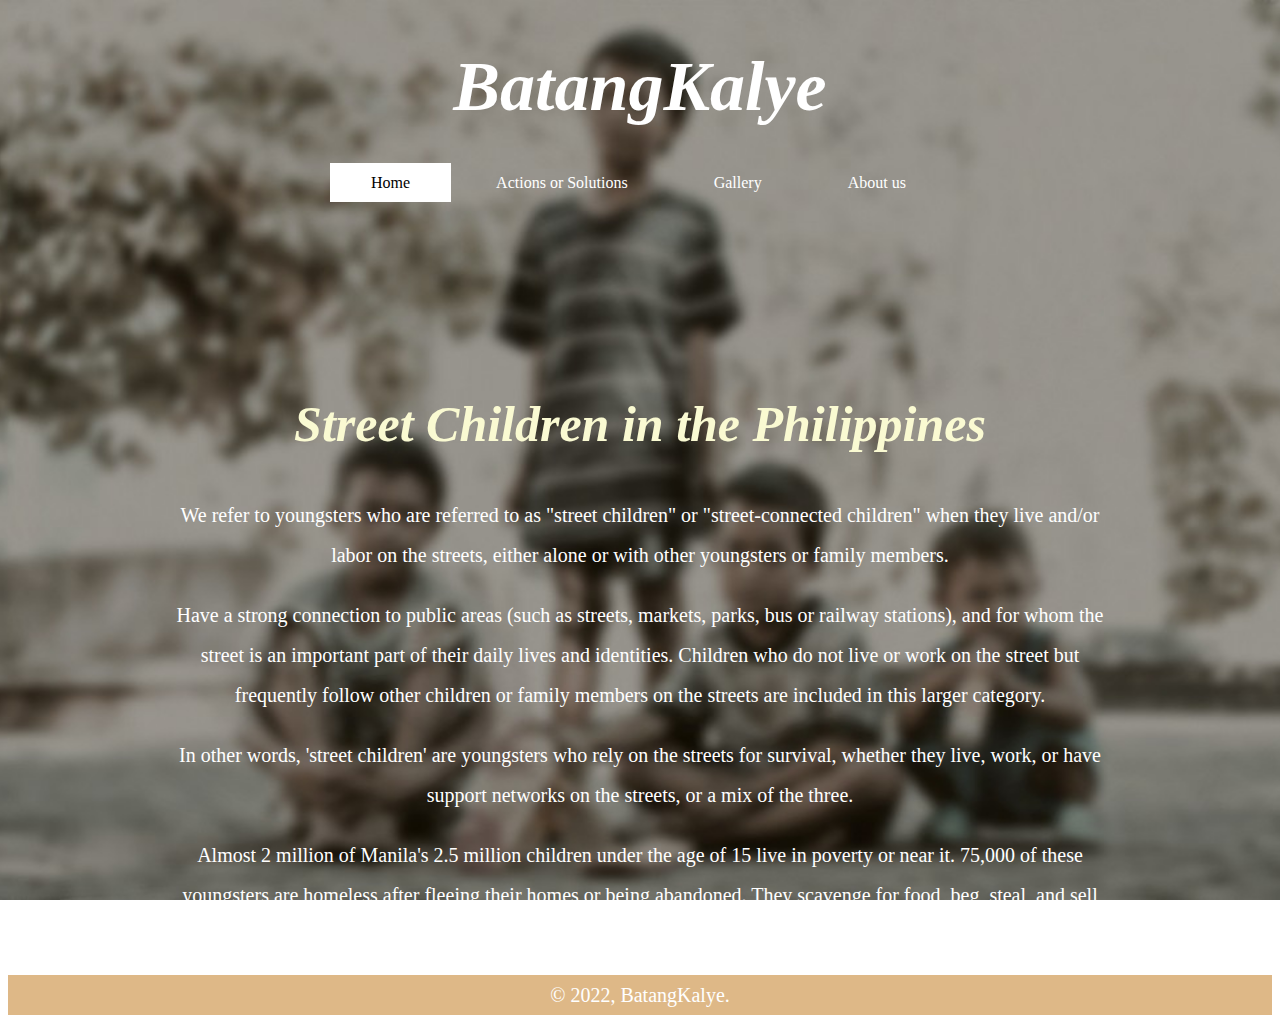
<file: CLE1MT/index.html>
<!DOCTYPE html>
<html>
	<head> 
		<meta name="viewport" content="width=device-width, initial-scale=1">
		<link rel="icon" href="slippers.png">
		<link href="CLE1.css" rel="stylesheet" type="text/css">
		<title> Home </title>
	</head>
	<body>
		<h1> BatangKalye </h1>
			<header>
				<div class="main">
					<ul>
						<li class="active"><a href="index.html">Home</a></li>
						<li><a href="Solutions.html">Actions or Solutions</a></li>
						<li><a href="Gallery.html">Gallery</a></li>
						<li><a href="AboutUs.html">About us</a></li>
					</ul>
				</div>
			</header>
			<h2> Street Children in the Philippines </h2>
		<p>We refer to youngsters who are referred to as "street children" or "street-connected children" when they live and/or labor on the streets, either alone or with other youngsters or family members.</p>
		<p>Have a strong connection to public areas (such as streets, markets, parks, bus or railway stations), and for whom the street is an important part of their daily lives and identities. Children who do not live or work on the street but frequently follow other children or family members on the streets are included in this larger category.</p>
		<p>In other words, 'street children' are youngsters who rely on the streets for survival, whether they live, work, or have support networks on the streets, or a mix of the three.</p>
		<p>Almost 2 million of Manila's 2.5 million children under the age of 15 live in poverty or near it. 75,000 of these youngsters are homeless after fleeing their homes or being abandoned. They scavenge for food, beg, steal, and sell newspapers, cigarettes, and leis.</p>
		<style>
			body{
				background: url(background1.jpg) no-repeat center center fixed; 
  				-webkit-background-size: cover;
  				-moz-background-size: cover;
  				-o-background-size: cover;
  				background-size: cover;
			}
			.footer {
 			  position: unset;
 			  left: 0;
 			  bottom: 0;
  			 width: 100%;
  			 background-color: burlywood;
  			 color: black;
  			 text-align: center;
			}
			</style>
			<body>
			<div class="footer">
			  <p>© 2022, BatangKalye.</p>
			</div>
			</body>
	</body>
</html>
</file>
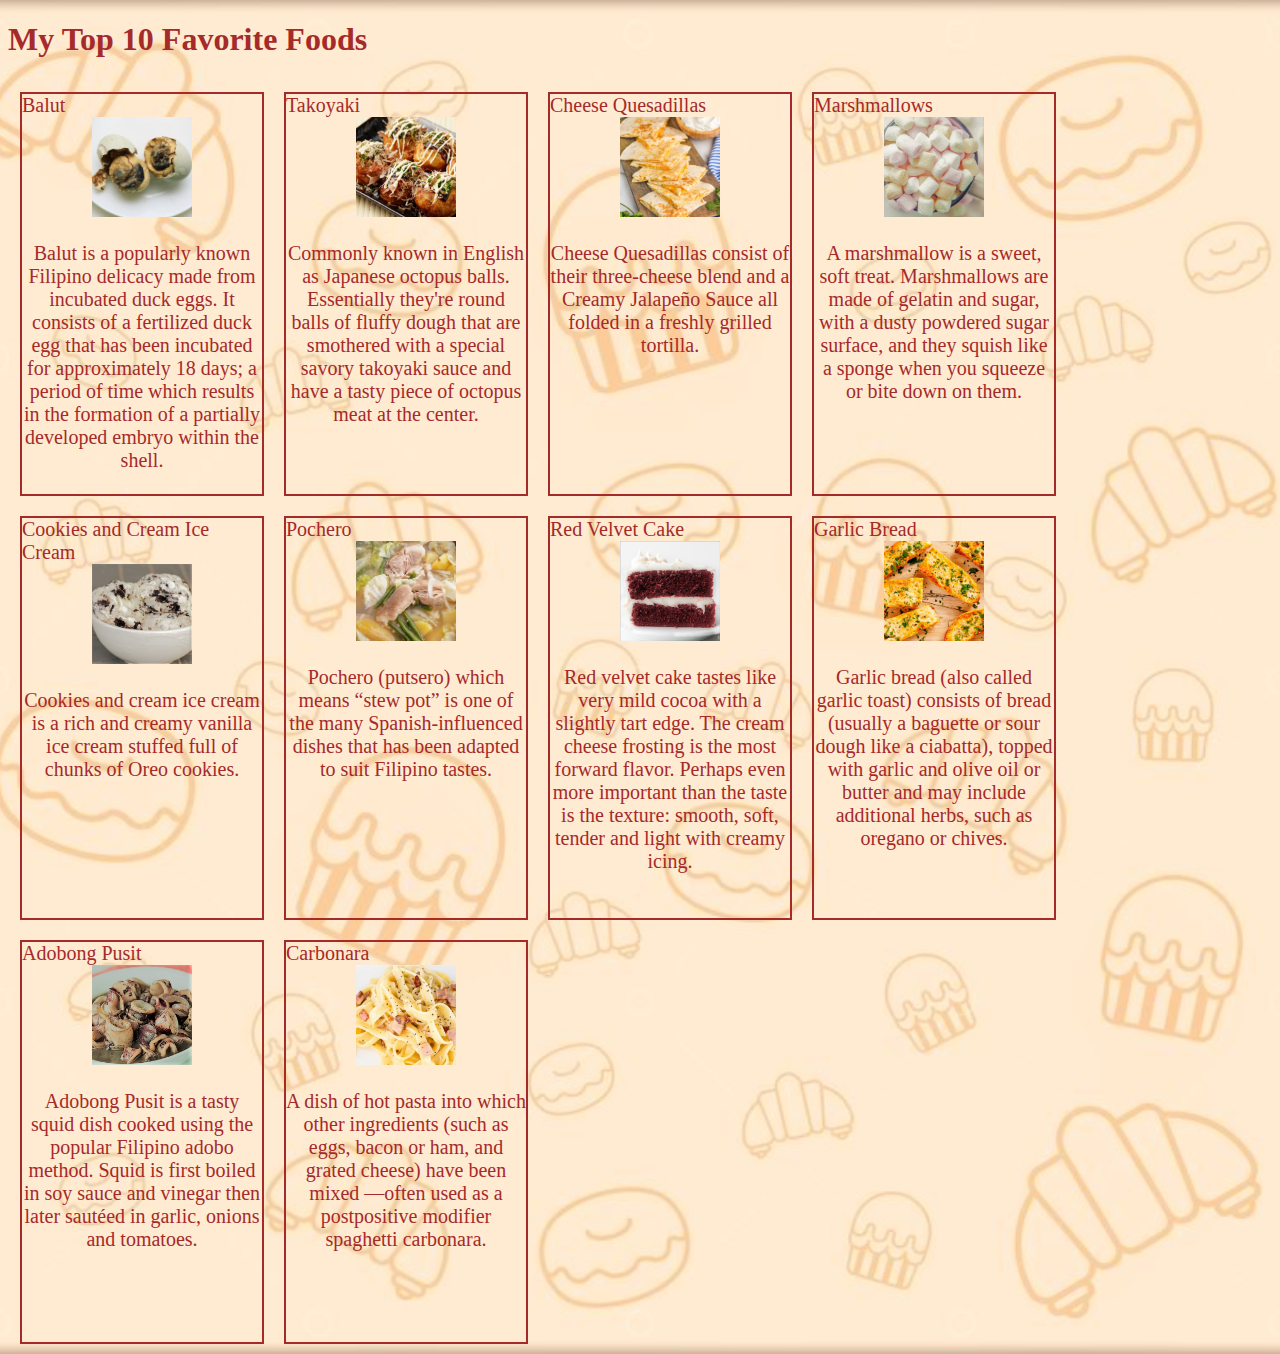
<file: LT3/index.html>
<!DOCTYPE html>
<html>
	<head> 
		<title> My Top 10 Favorite Foods </title>
		<h1> My Top 10 Favorite Foods </h1>
	</head>
	<body>
		<div id="wrapper">
			<div>Balut<center><img src="balut.jpg">
    		<p>Balut is a popularly known Filipino delicacy made from incubated duck eggs. It consists of a fertilized duck egg that has been incubated for approximately 18 days; a period of time which results in the formation of a partially developed embryo within the shell.</p></center></div>
			<div>Takoyaki<center><img src="takoyaki.jpeg">
    		<p>Commonly known in English as Japanese octopus balls. Essentially they're round balls of fluffy dough that are smothered with a special savory takoyaki sauce and have a tasty piece of octopus meat at the center.</p></center></div>
			<div>Cheese Quesadillas<center><img src="cheesequesadilla.jpg">
    		<p>Cheese Quesadillas consist of their three-cheese blend and a Creamy Jalapeño Sauce all folded in a freshly grilled tortilla.</p></center></div>
			<div>Marshmallows<center><img src="marshmallows.jfif">
    		<p>A marshmallow is a sweet, soft treat. Marshmallows are made of gelatin and sugar, with a dusty powdered sugar surface, and they squish like a sponge when you squeeze or bite down on them.</p></center></div>
			<div>Cookies and Cream Ice Cream<center><img src="cookiesandcream.jpg">
    		<p>Cookies and cream ice cream is a rich and creamy vanilla ice cream stuffed full of chunks of Oreo cookies.</p></center></div>
			<div>Pochero<center><img src="pochero.jpg">
    		<p>Pochero (putsero) which means “stew pot” is one of the many Spanish-influenced dishes that has been adapted to suit Filipino tastes.</p></center></div>
			<div>Red Velvet Cake<center><img src="redvelvetcake.jpg">
    		<p>Red velvet cake tastes like very mild cocoa with a slightly tart edge. The cream cheese frosting is the most forward flavor. Perhaps even more important than the taste is the texture: smooth, soft, tender and light with creamy icing.</p></center></div>
			<div>Garlic Bread<center><img src="garlicbread.jpeg">
    		<p>Garlic bread (also called garlic toast) consists of bread (usually a baguette or sour dough like a ciabatta), topped with garlic and olive oil or butter and may include additional herbs, such as oregano or chives.</p></center></div>
			<div>Adobong Pusit<center><img src="adobongpusit.jpg">
    		<p>Adobong Pusit is a tasty squid dish cooked using the popular Filipino adobo method. Squid is first boiled in soy sauce and vinegar then later sautéed in garlic, onions and tomatoes.</p></center></div>
			<div>Carbonara<center><img src="carbonara.jpg">
    		<p>A dish of hot pasta into which other ingredients (such as eggs, bacon or ham, and grated cheese) have been mixed —often used as a postpositive modifier spaghetti carbonara.</p></center></div>
		</div>
			<style>
			body{
				background-image: url(background5.jpg);
				background-position: center;
				background-size: cover;
			}
			#wrapper{
				width: auto;
				height: 500px;
				padding: 2px;
				border: 0;
			}
			#wrapper div{
				width: 240px;
				height: 400px;
				margin: 10px;
				border: 2px solid brown;
				float: left;
				font-size: 20px;
				color: brown;
			}
			#wrapper div img {
 				width: 100px;
 				height: 100px;
			}
			h1{
				color: brown;
			}
			</style>
	</body>
</html>
</file>
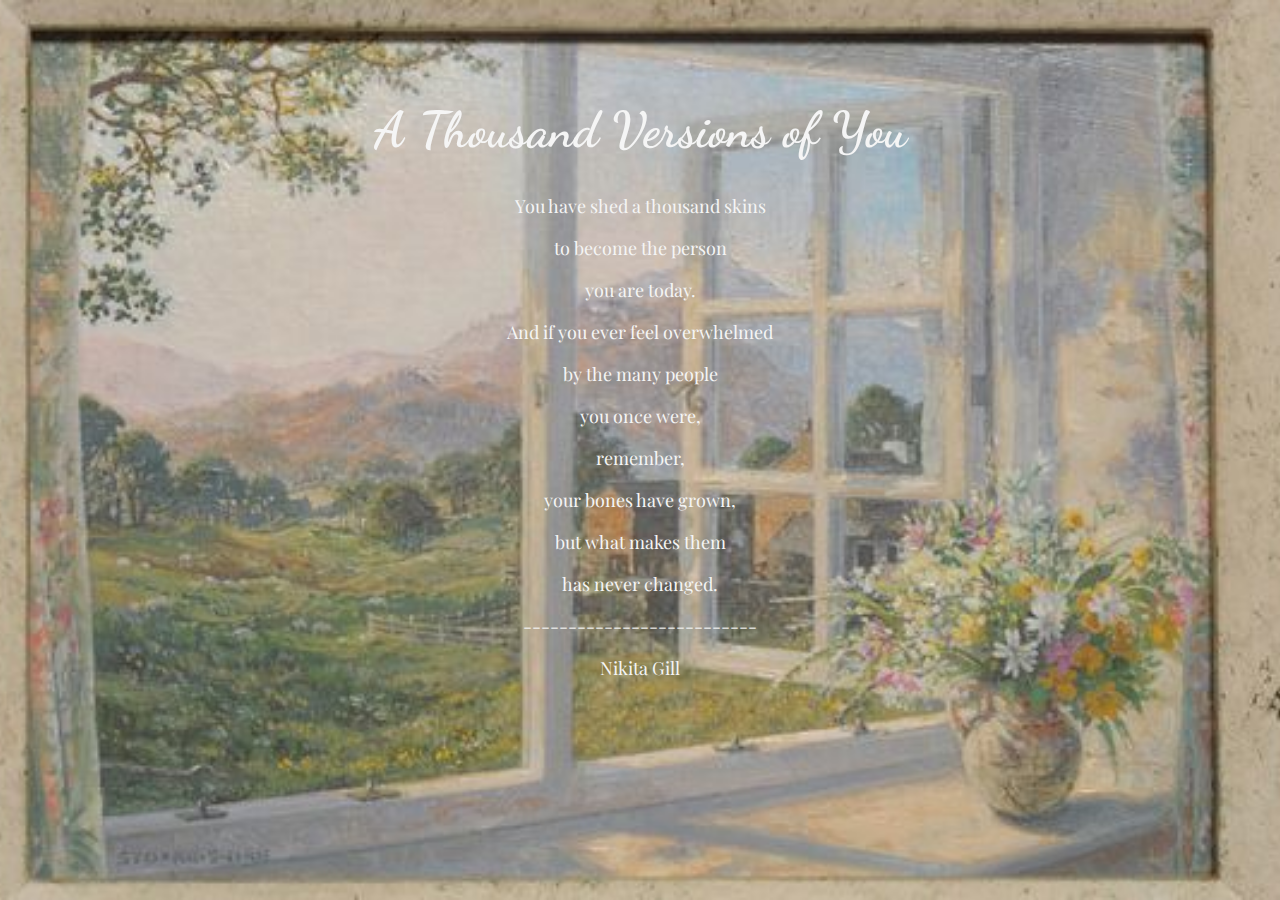
<file: LT4/index.html>
<!DOCTYPE html>
	<html>
		<head>
			<link rel="preconnect" href="https://fonts.googleapis.com">
			<link rel="preconnect" href="https://fonts.gstatic.com" crossorigin>
			<link href="https://fonts.googleapis.com/css2?family=Dancing+Script:wght@500&family=Playfair+Display:ital,wght@1,600&display=swap" rel="stylesheet">
		<style>
			body {
			  background: url(bg1.jpg) no-repeat center center fixed; 
			  -webkit-background-size: cover;
			  -moz-background-size: cover;
			  -o-background-size: cover;
			  background-size: cover;
			}
			h1 {
			  font-family: "Dancing Script", cursive;
			  font-size: 50px;
			  color: whitesmoke;
			  text-align: center;
			  margin-top: 100px;
			}
			p {
			  font-family: "Playfair Display", serif;
			  font-size: 18px;
			  color: whitesmoke;
			  text-align: center;
			}
		</style>
	</head>
		<body>
		  <h1>A Thousand Versions of You</h1>
		  <p>You have shed a thousand skins</p>
		  <p>to become the person</p>
		  <p>you are today.</p>

		  <p>And if you ever feel overwhelmed</p>
		  <p>by the many people</p>
		  <p>you once were,</p>
		  <p>remember,</p>
		  <p>your bones have grown,</p>
		  <p>but what makes them</p>
		  <p>has never changed.</p>
		  <p>--------------------------</p>
		  <p> Nikita Gill</p>
		</body>
</html>
</file>
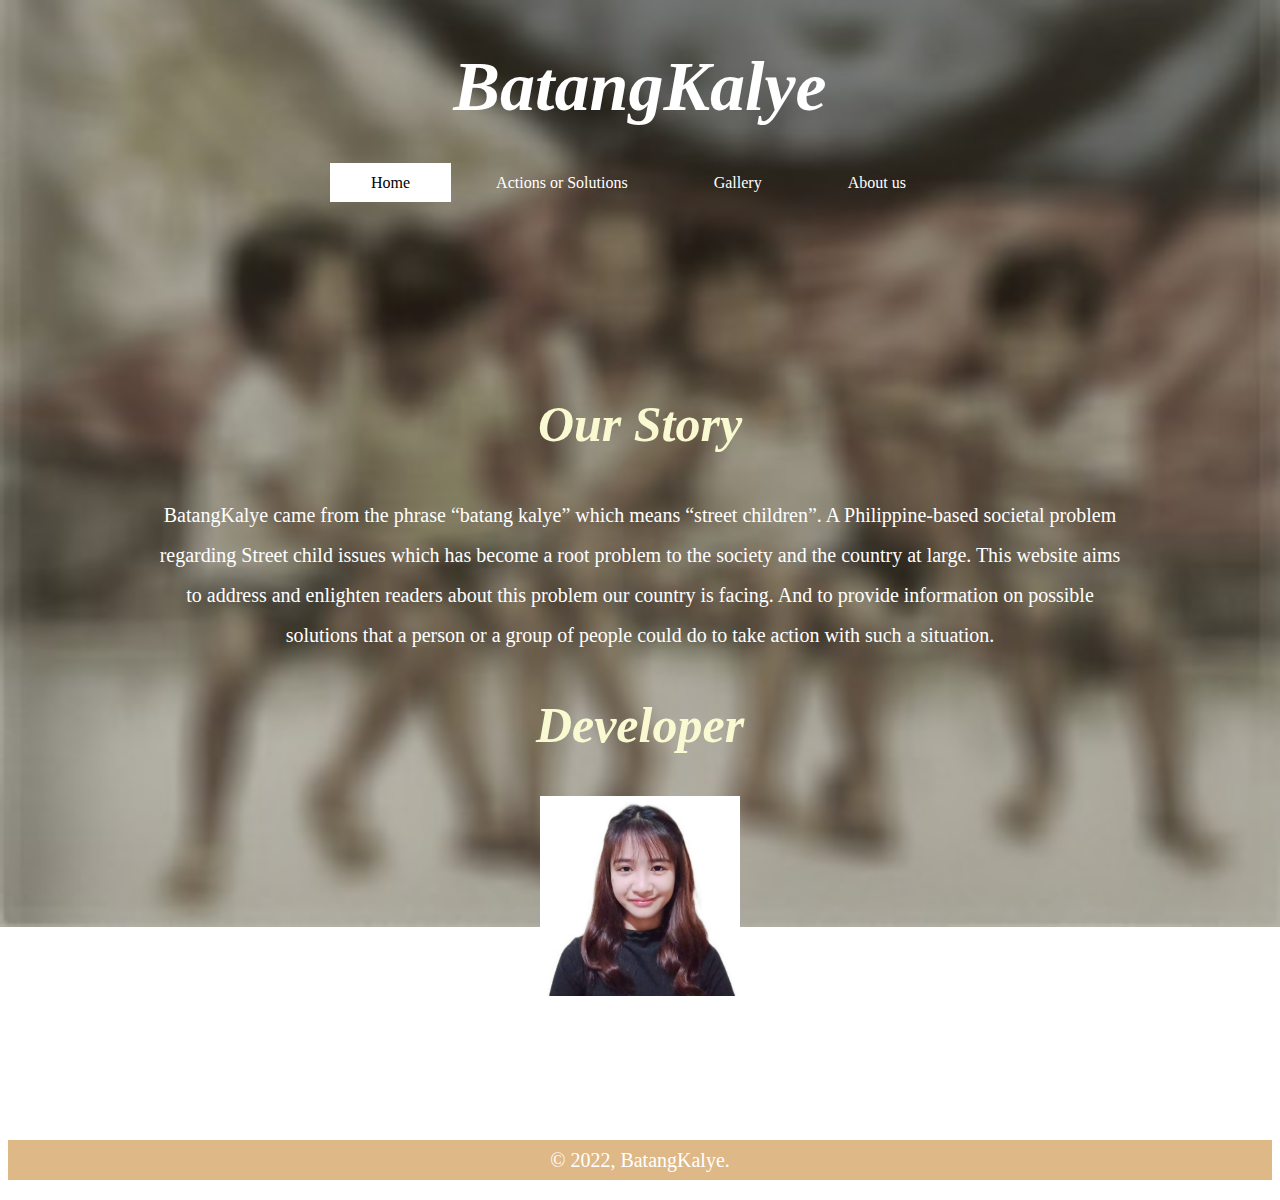
<file: CLE1MT/AboutUs.html>
<!DOCTYPE html>
<html>
	<head>
		<link rel="icon" href="slippers.png">
		<link href="CLE1.css" rel="stylesheet" type="text/css">
		<title> About us </title>
	</head>
	<body>
		<h1> BatangKalye </h1>
			<header>
				<div class="main">
					<ul>
						<li class="active"><a href="index.html">Home</a></li>
						<li><a href="Solutions.html">Actions or Solutions</a></li>
						<li><a href="Gallery.html">Gallery</a></li>
						<li><a href="AboutUs.html">About us</a></li>
					</ul>
				</div>
			</header>
				<h2> Our Story </h2>
		<p>BatangKalye came from the phrase “batang kalye” which means “street children”. A Philippine-based societal problem regarding Street child issues which has become a root problem to the society and the country at large. This website aims to address and enlighten readers about this problem our country is facing. And to provide information on possible solutions that a person or a group of people could do to take action with such a situation.</p> 
					<h2> Developer </h2>
						<center><img src="developerimg.jpg" width="200" height="200"></center>
					<p> Jia Michelle Jimenea </p>
					<p> BSIT 1-B </p>
			<style>
			body{
				background: url(background4.jpg) no-repeat center center fixed; 
  				-webkit-background-size: cover;
  				-moz-background-size: cover;
  				-o-background-size: cover;
  				background-size: cover;
			}
				.footer {
 				position: unset;
 				eft: 0;
 				bottom: 0;
  				width: 100%;
  				background-color: burlywood;
  				color: black;
  				text-align: center;
			}
			</style>
				<body>
					<div class="footer">
			 		 <p>© 2022, BatangKalye.</p>
					</div>
				</body>
			</style>
	</body>
</html>
</file>
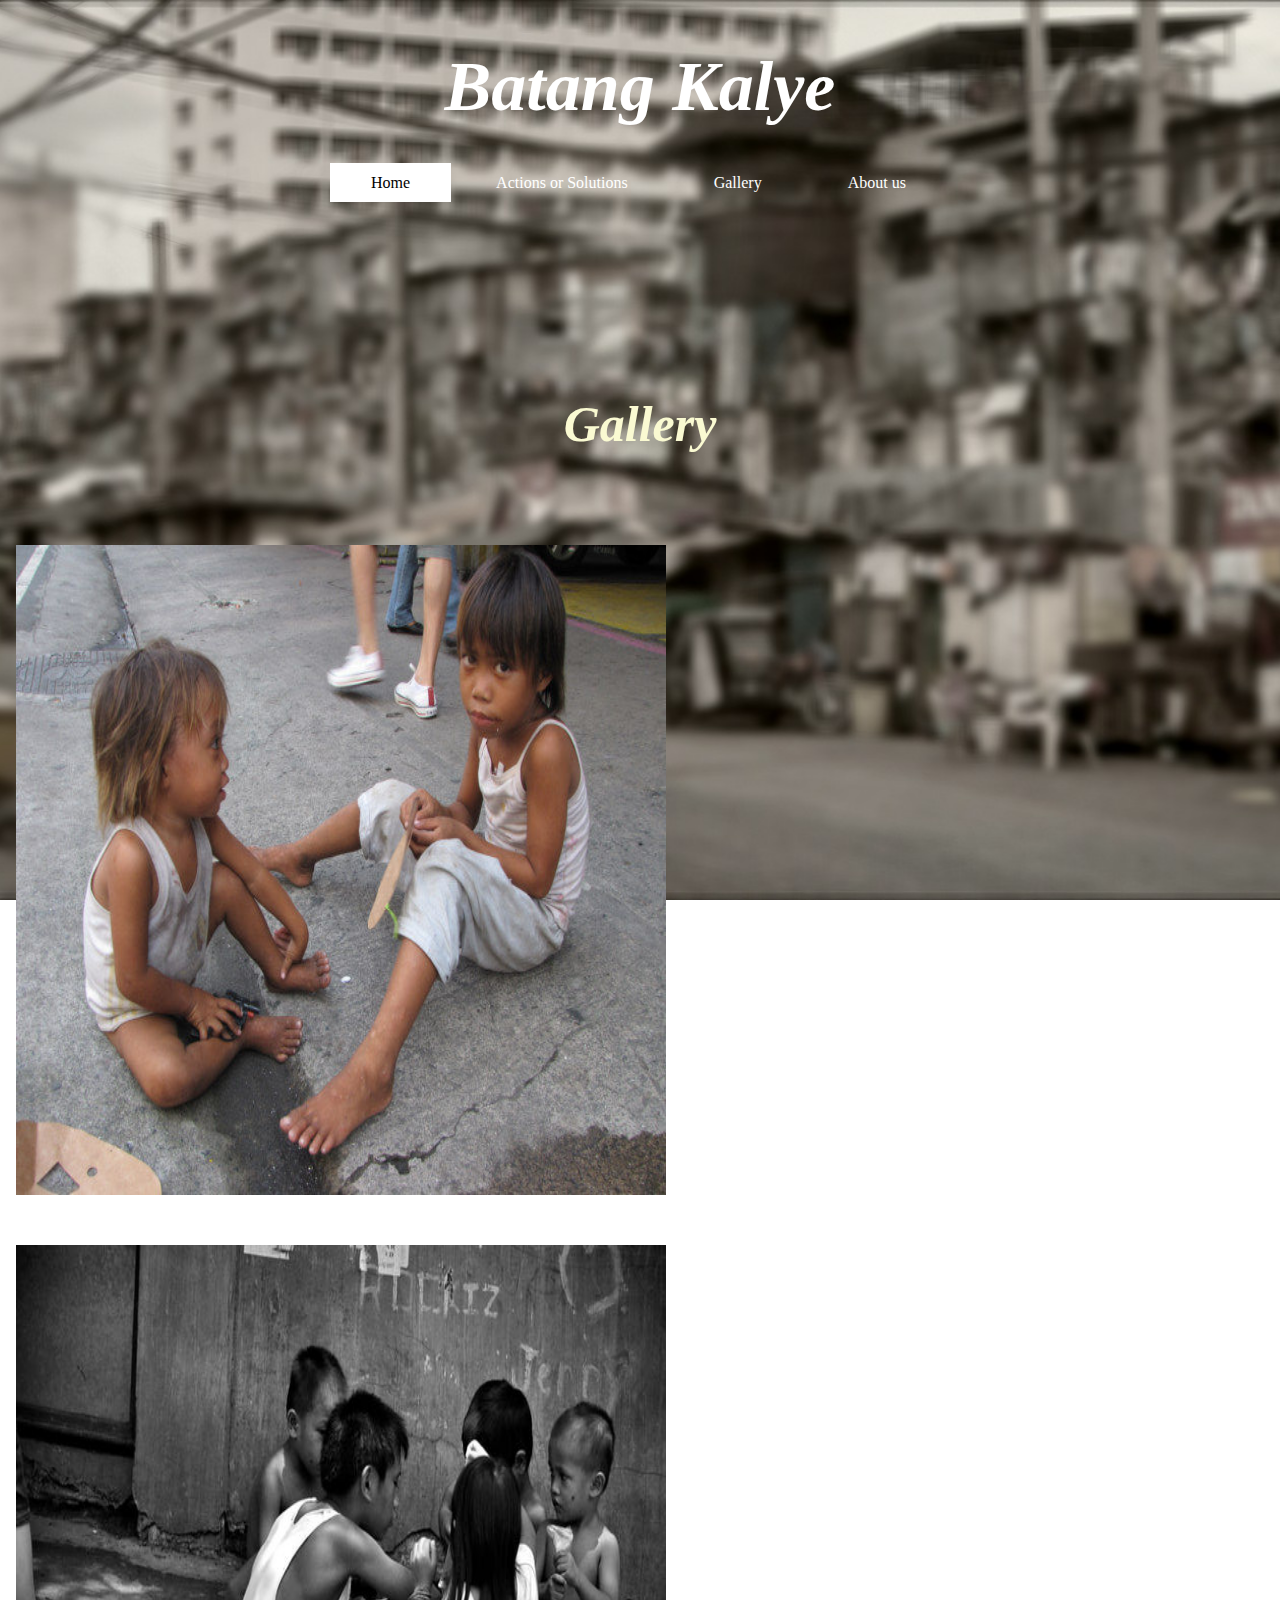
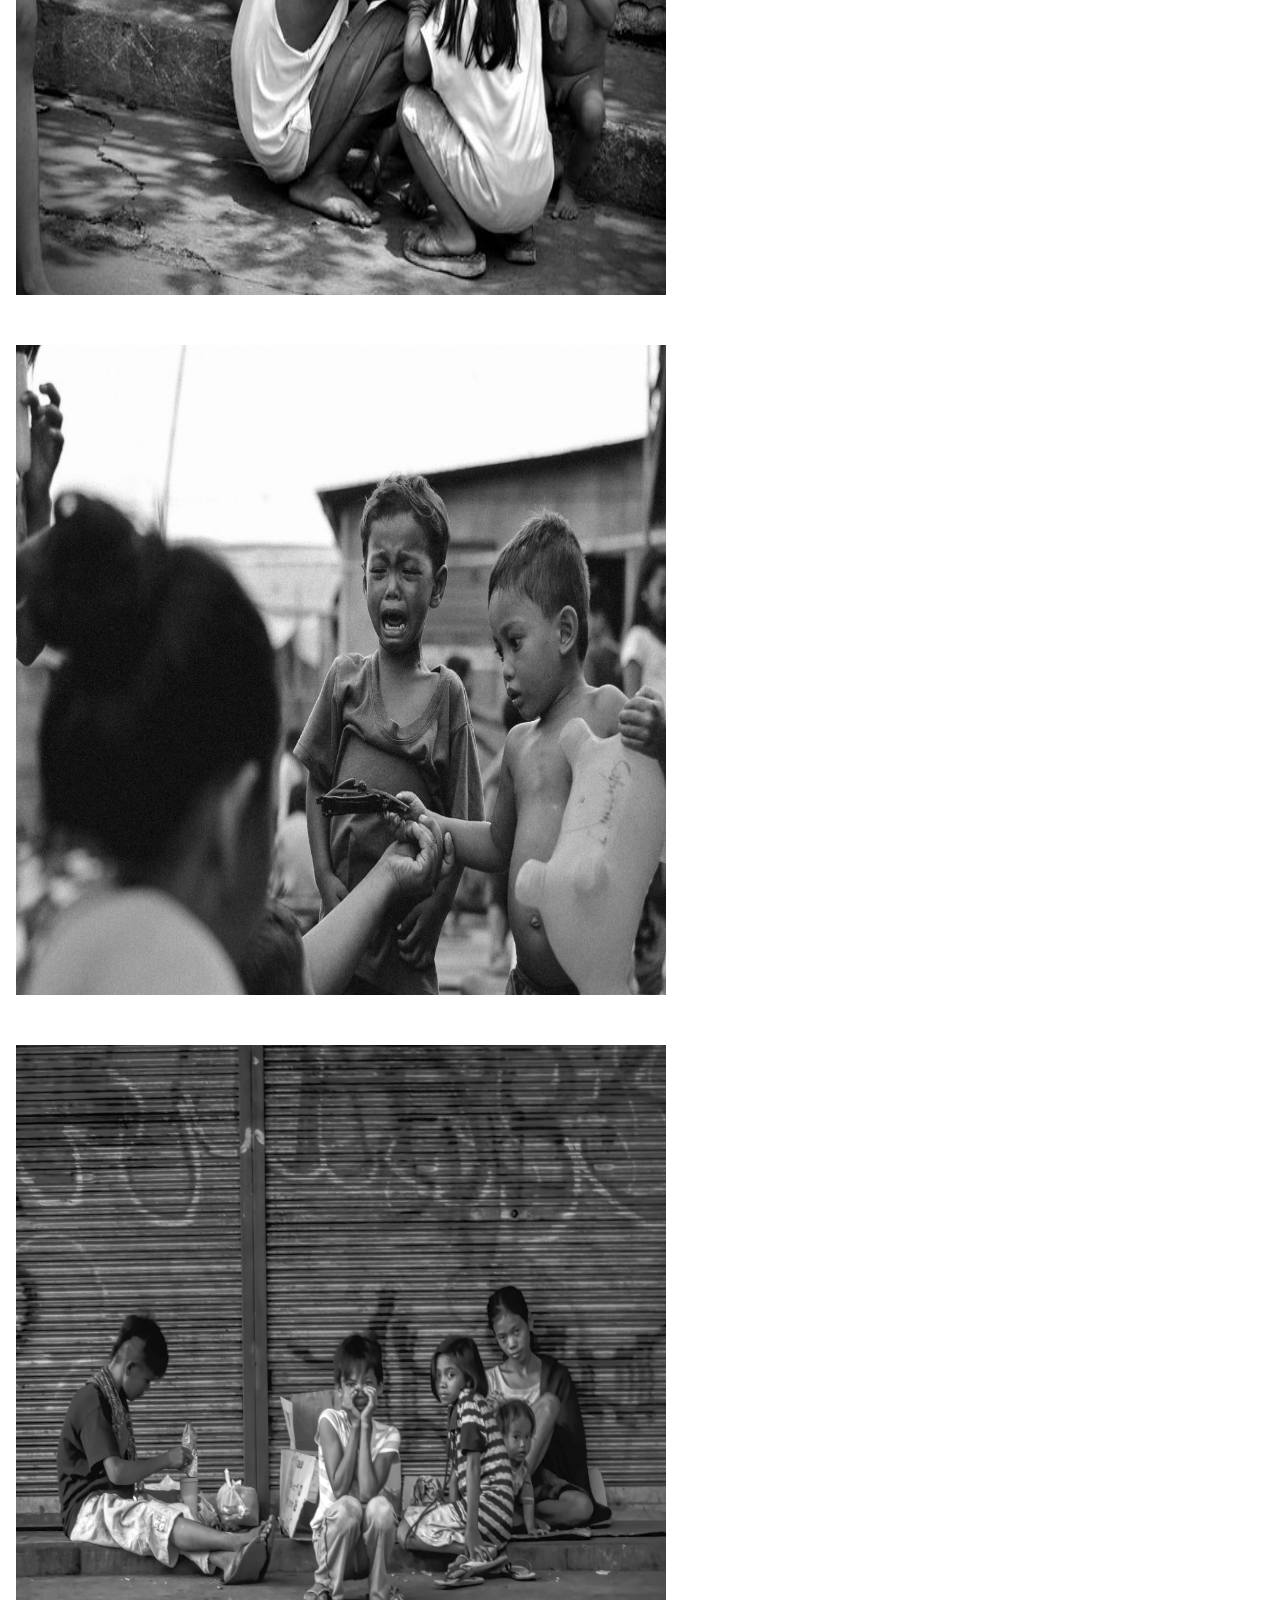
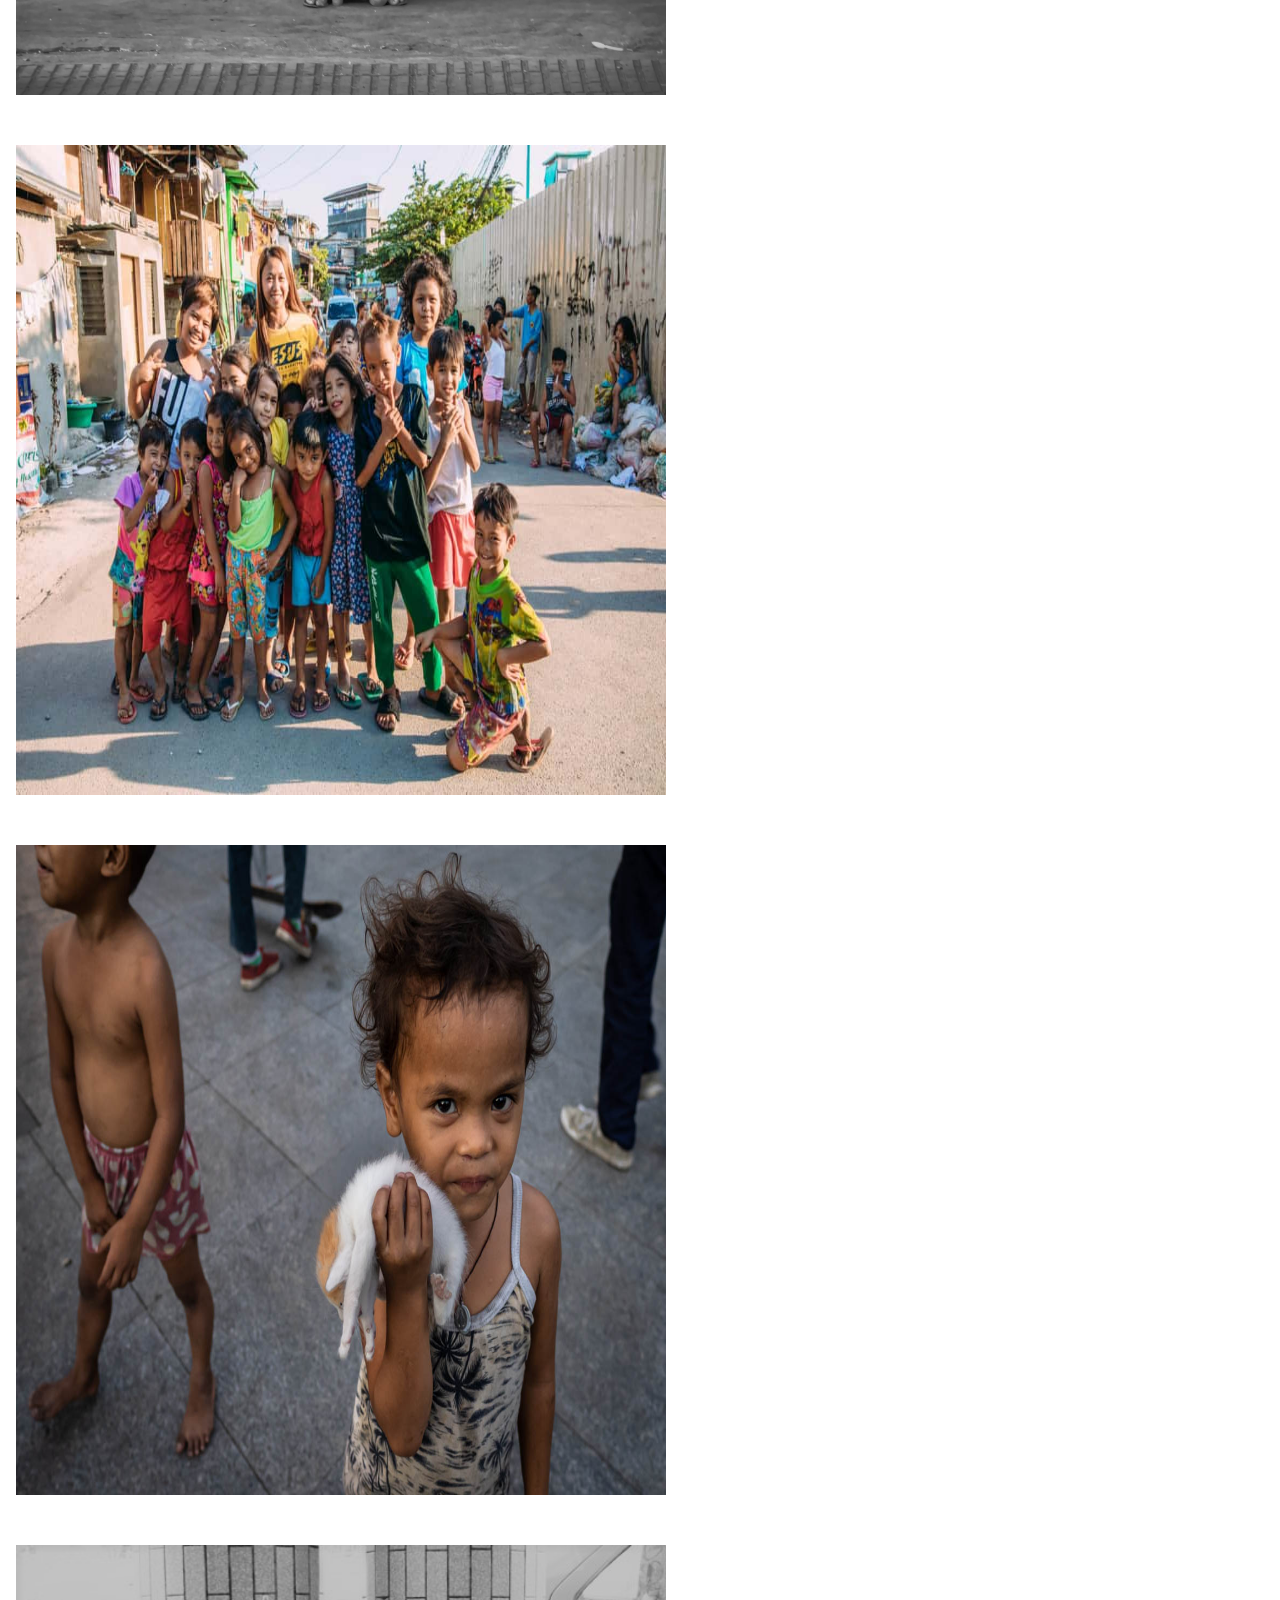
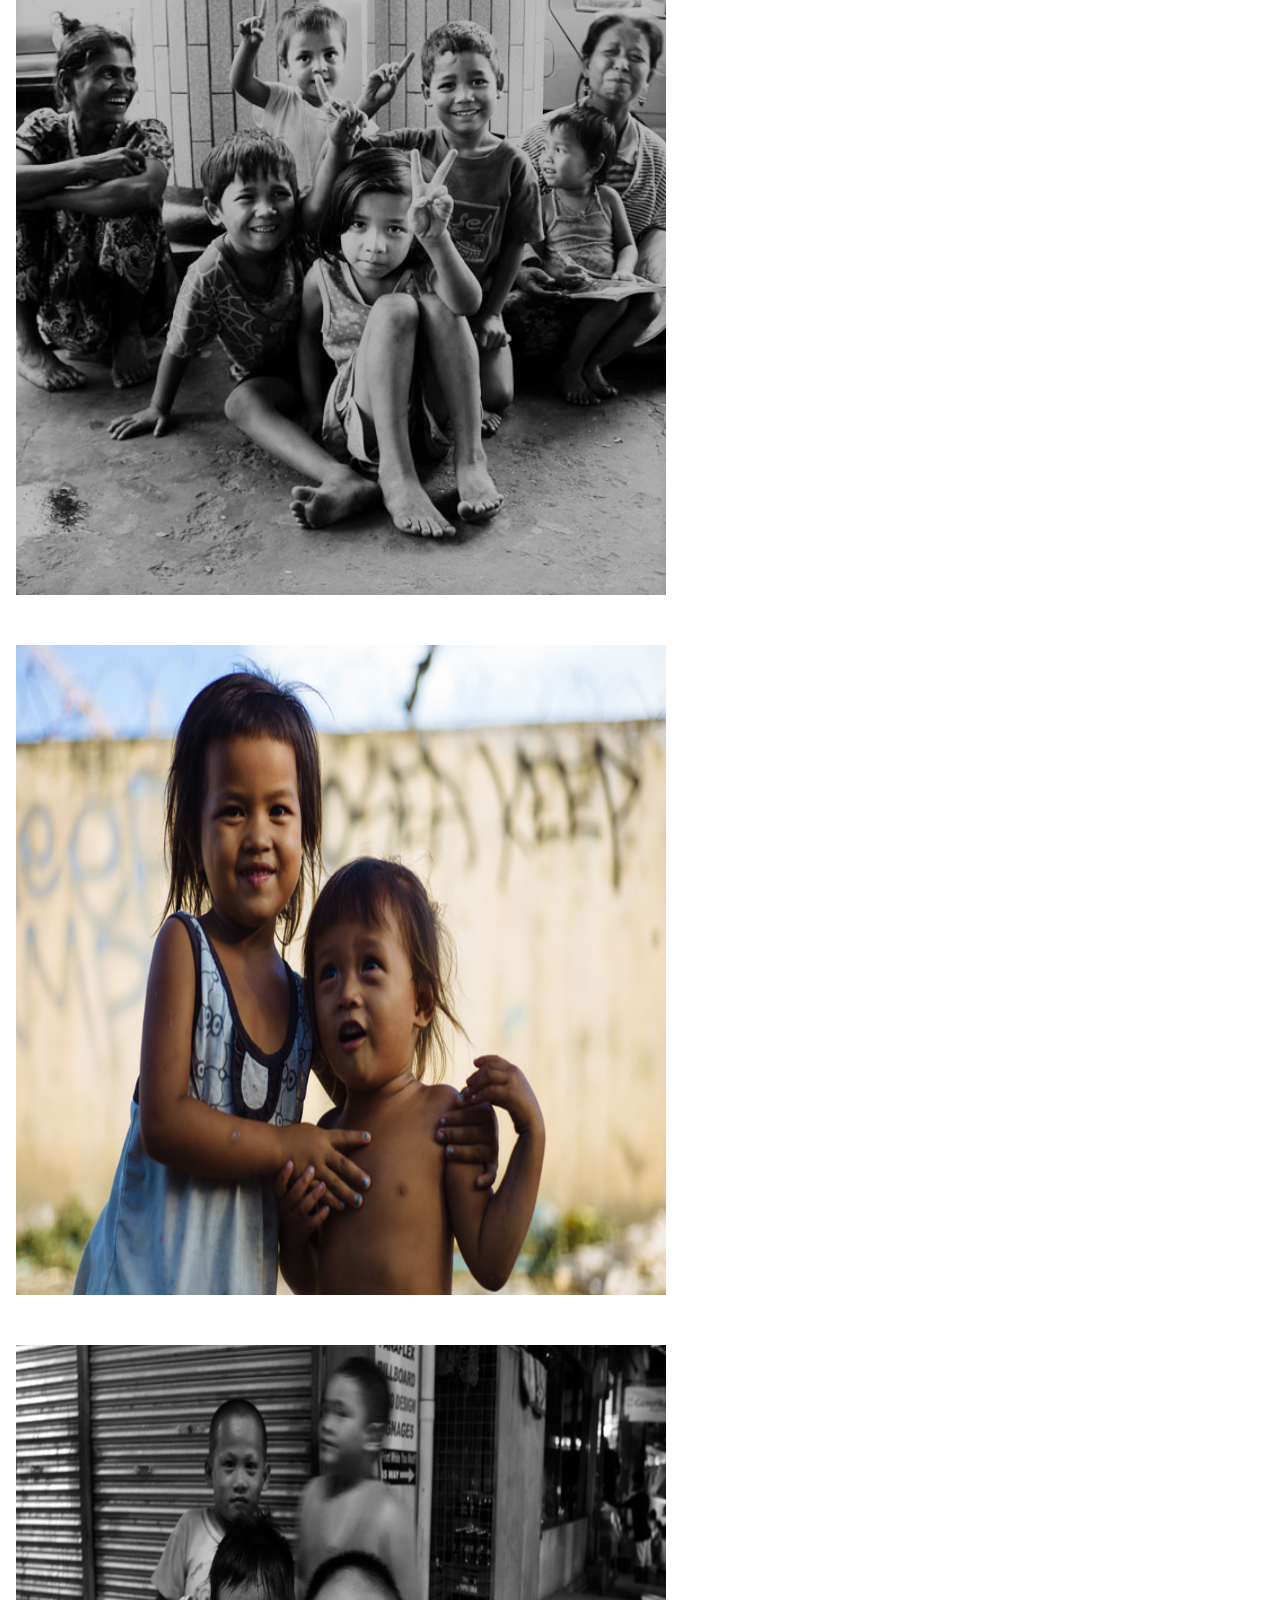
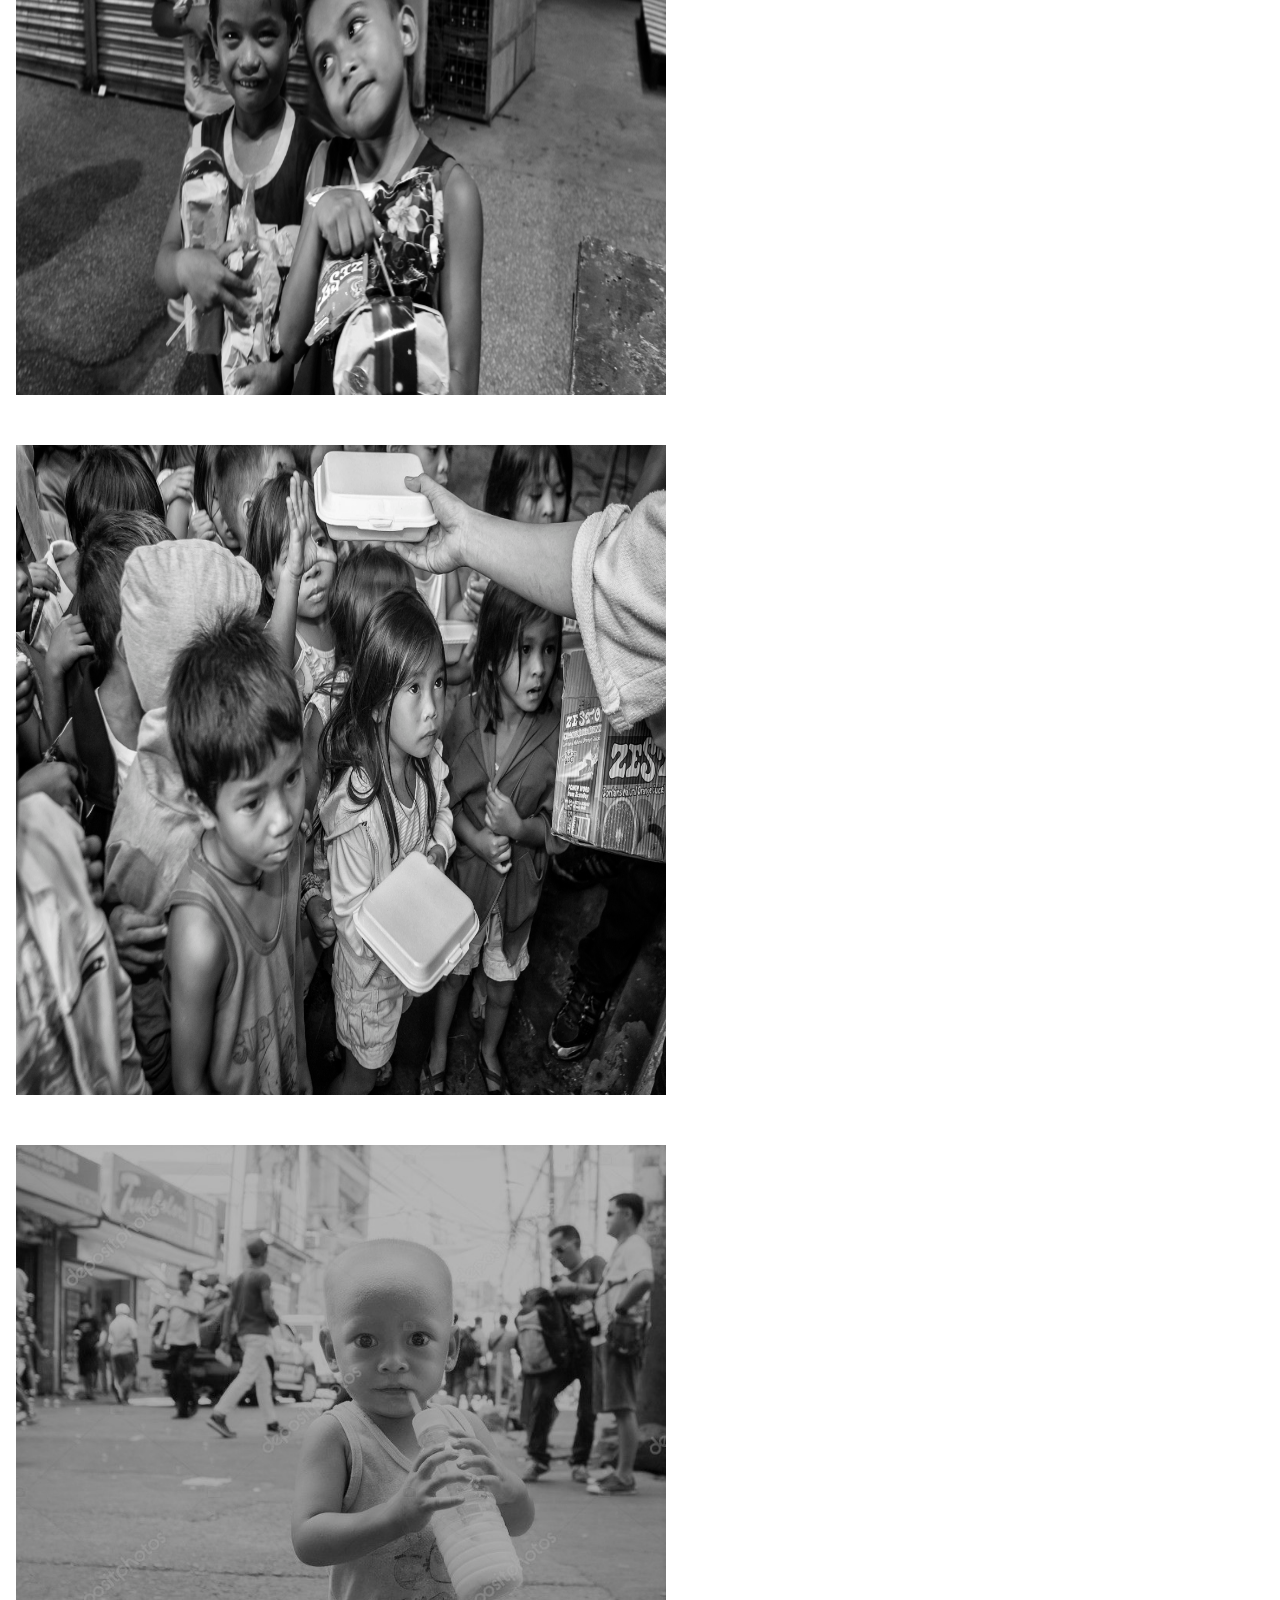
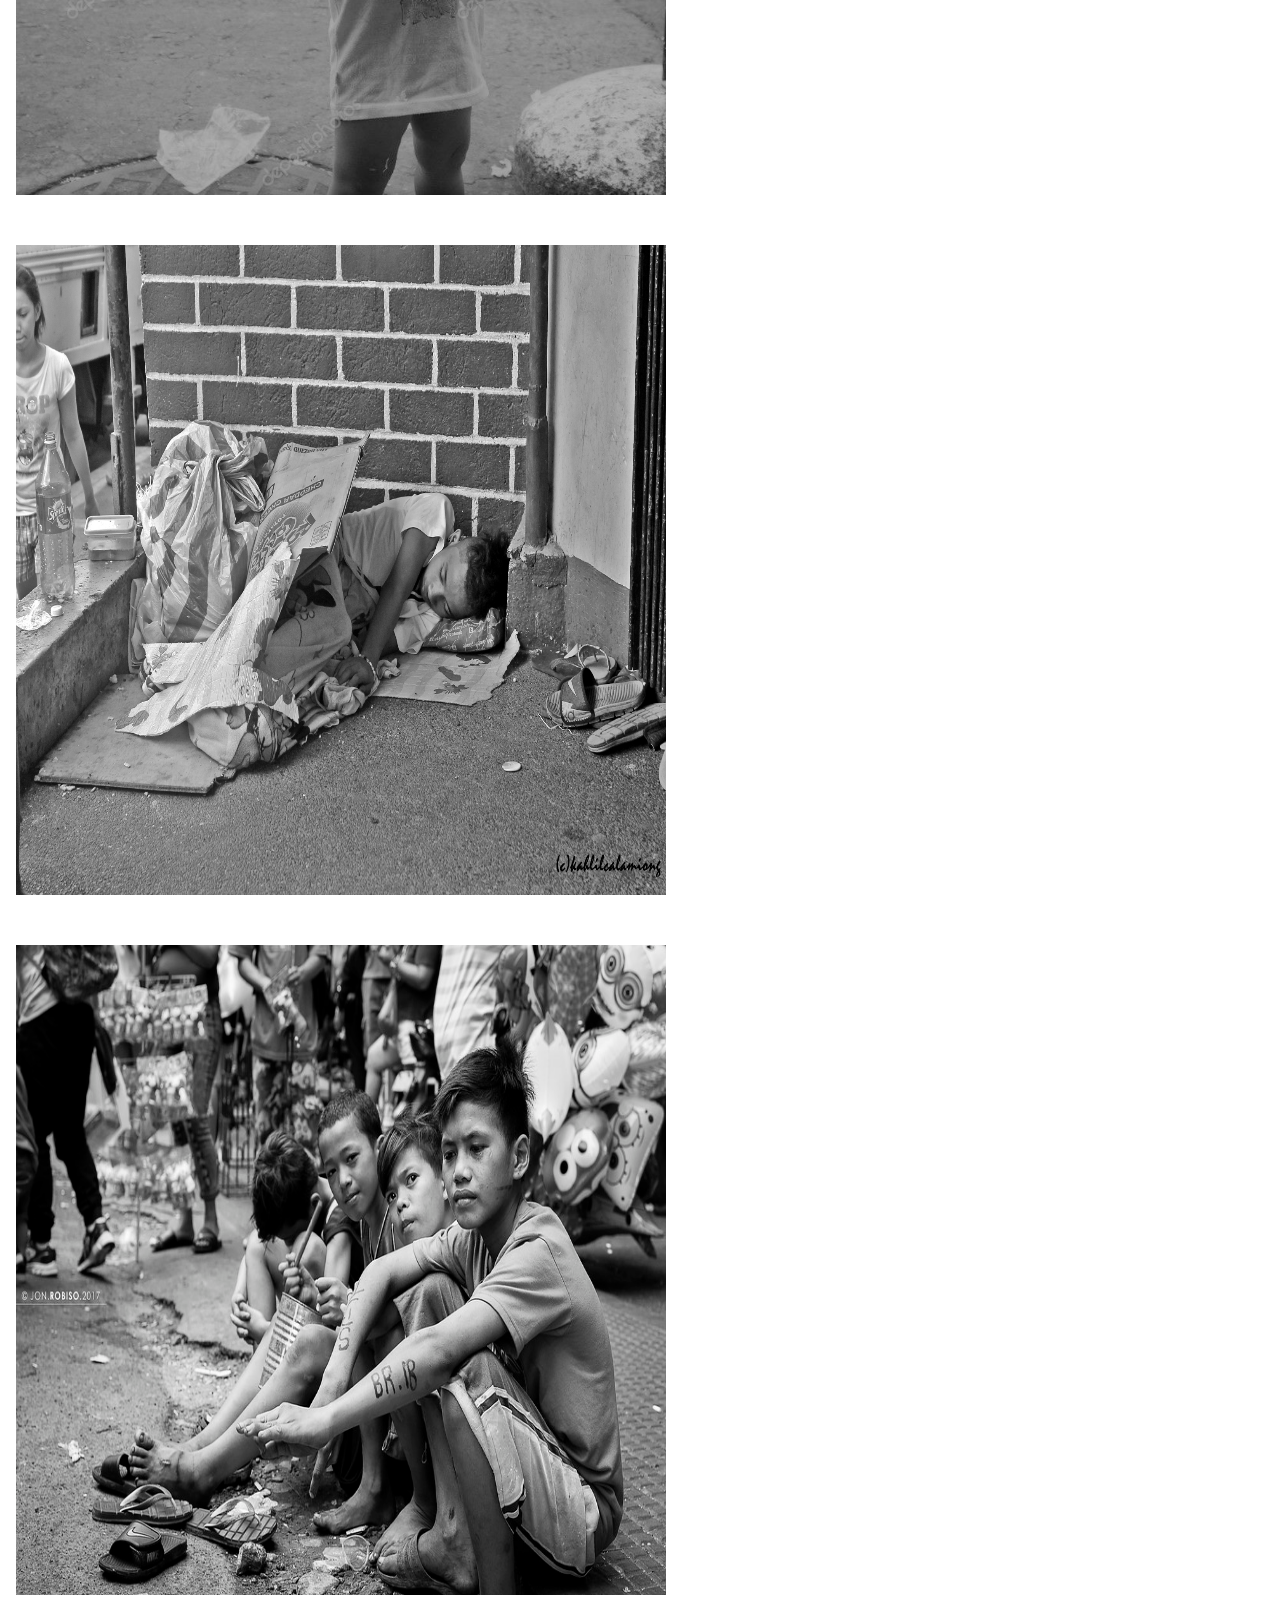
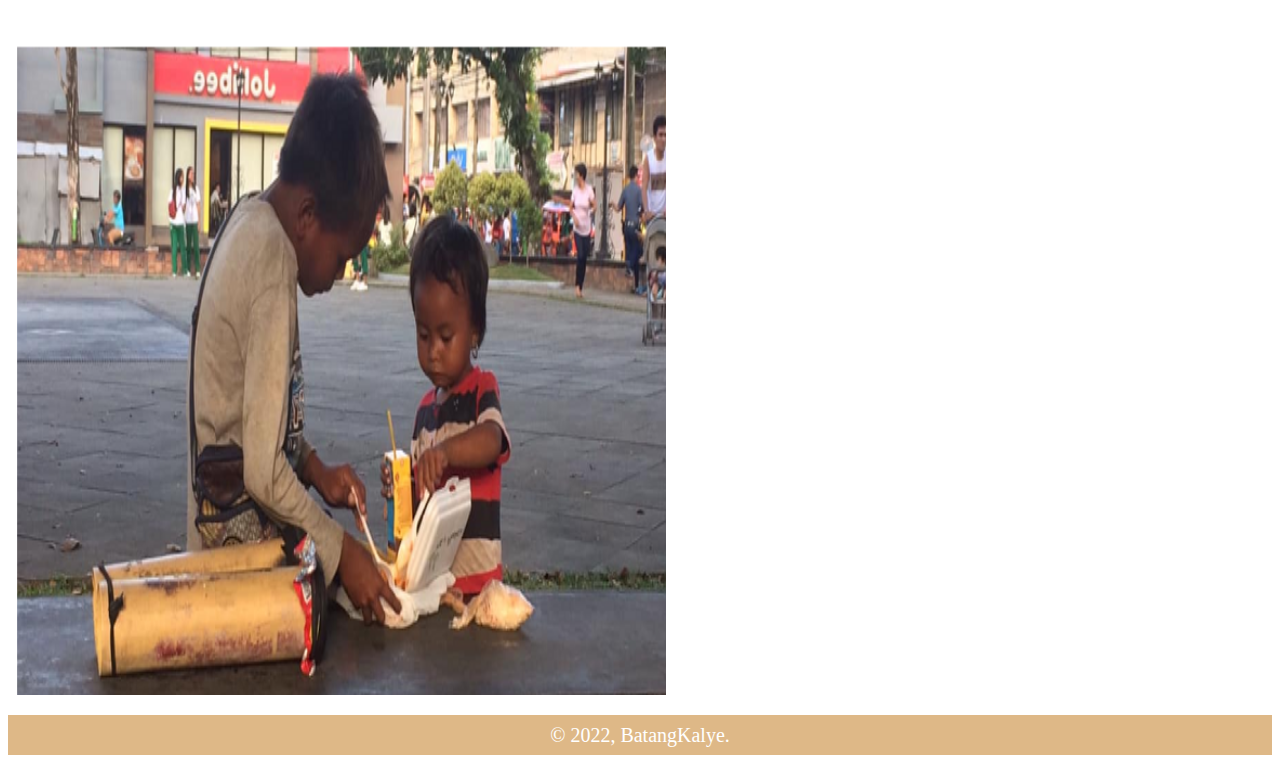
<file: CLE1MT/Gallery.html>
<!DOCTYPE html>
<html>
	<head> 
		<link rel="icon" href="slippers.png">
		<link href="CLE1.css" rel="stylesheet" type="text/css">
		<title> Gallery </title>
	</head>
	<body>
		<h1>Batang Kalye</h1>
			<header>
				<div class="main">
					<ul>
						<li class="active"><a href="index.html">Home</a></li>
						<li><a href="Solutions.html">Actions or Solutions</a></li>
						<li><a href="gallery.html">Gallery</a></li>
						<li><a href="AboutUs.html">About us</a></li>
					</ul>
				</div>
			</header>
		<h2> Gallery </h2>
				<div class="row">
  					<div class="column">
    					<img src="SC1.jpg" width="650" height="650">
    					<img src="SC2.jpg" width="650" height="650">
    					<img src="SC3.jpg" width="650" height="650">
    					<img src="SC4.jpg" width="650" height="650">
    					<img src="SC5.jpg" width="650" height="650">
    					<img src="SC6.jpg" width="650" height="650">
    				</div>
    				<div class="column">
    					<img src="SC7.jpg" width="650" height="650">
    					<img src="SC8.jpg" width="650" height="650">
    					<img src="SC9.jpg" width="650" height="650">
    					<img src="SC10.jpg" width="650" height="650">
    					<img src="SC11.jpg" width="650" height="650">
    					<img src="SC12.jpg" width="650" height="650">
    					<img src="SC13.jpg" width="650" height="650">
    					<img src="SC14.png" width="650" height="650">
  					</div>
  				</div>
			<style>
				body{
					background: url(background3.jpg) no-repeat center center fixed; 
  					-webkit-background-size: cover;
  					-moz-background-size: cover;
  					-o-background-size: cover;
  					background-size: cover;
				}
					.footer {
 					 position: unset;
 					 left: 0;
 					 bottom: 0;
  					 width: 100%;
  					 background-color: burlywood;
  					 color: black;
  					 text-align: center;
				}
			</style>
				<body>
					<div class="footer">
					  <p>© 2022, BatangKalye.</p>
					</div>
				</body>
			</style>
	</body>
</html>
</file>
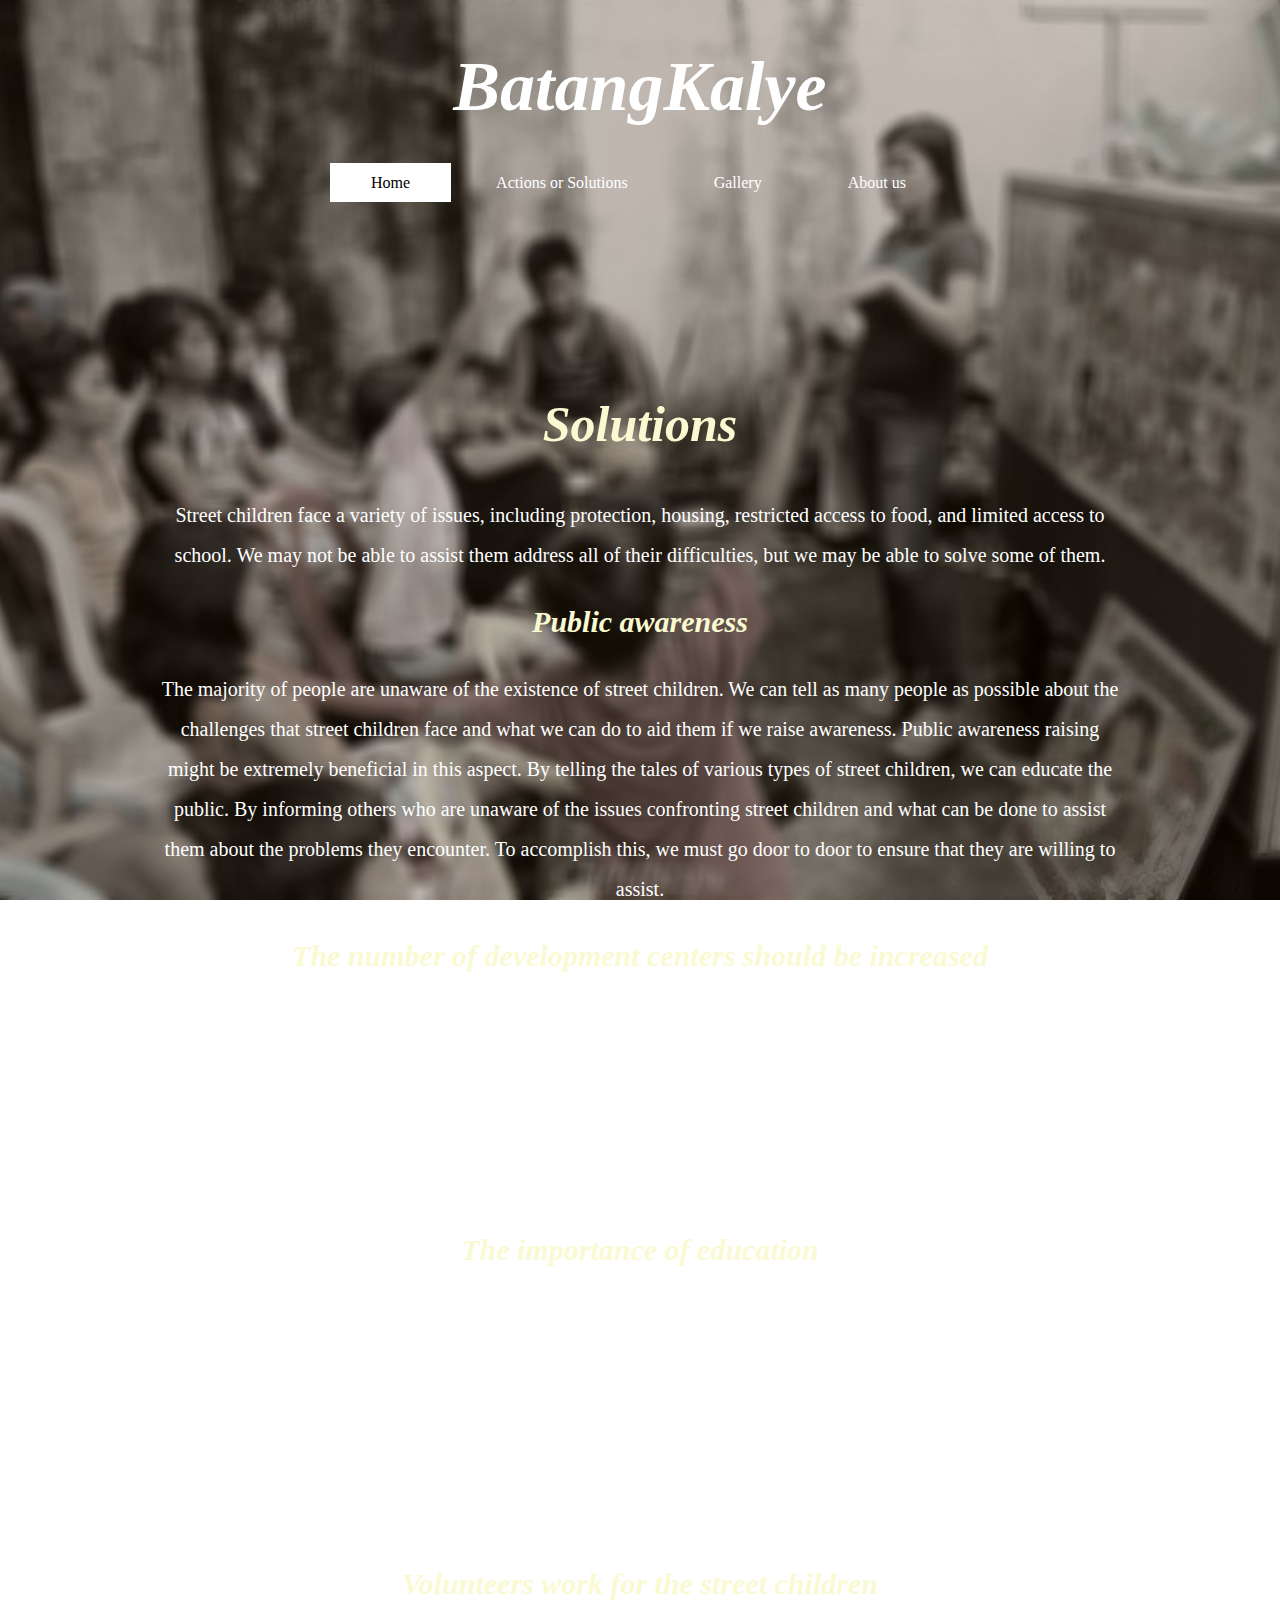
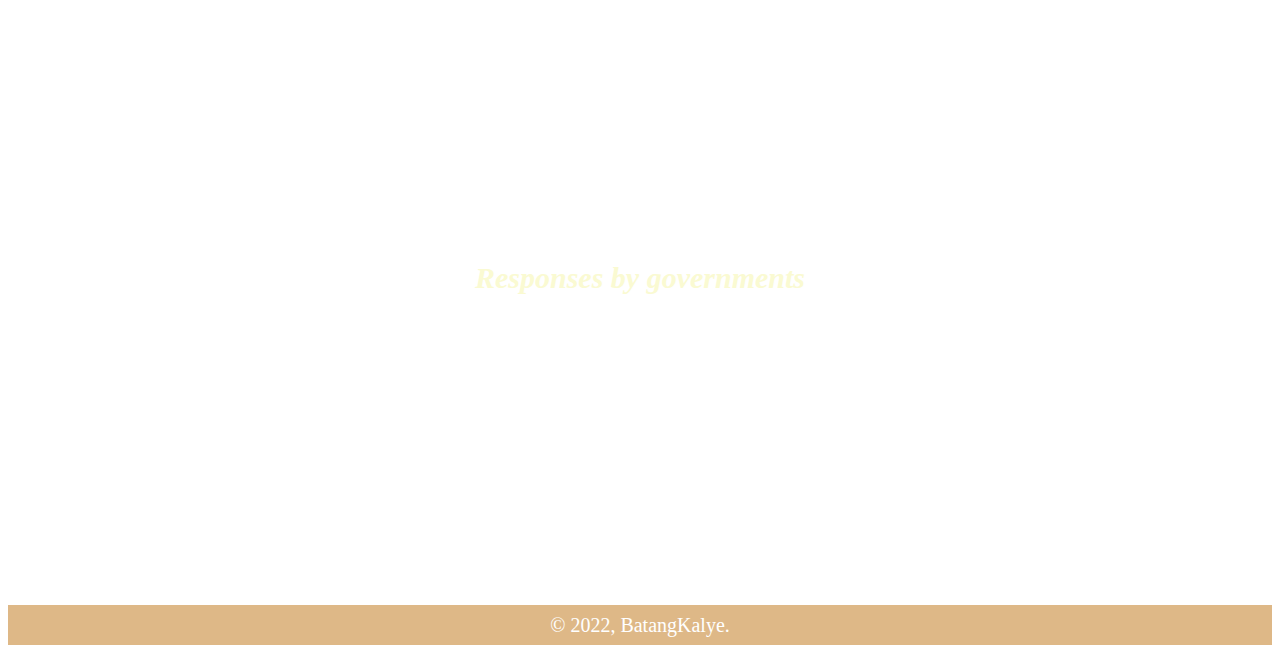
<file: CLE1MT/Solutions.html>
<!DOCTYPE html>
<html>
	<head>
		<link rel="icon" href="slippers.png">
		<link href="CLE1.css" rel="stylesheet" type="text/css">
		<title> Solutions </title>
	</head>
	<body>
		<h1> BatangKalye </h1>
			<header>
				<div class="main">
					<ul>
						<li class="active"><a href="index.html">Home</a></li>
						<li><a href="Solutions.html">Actions or Solutions</a></li>
						<li><a href="Gallery.html">Gallery</a></li>
						<li><a href="AboutUs.html">About us</a></li>
					</ul>
				</div>
			</header>
			<h2> Solutions </h2>
	<p>Street children face a variety of issues, including protection, housing, restricted access to food, and limited access to school. We may not be able to assist them address all of their difficulties, but we may be able to solve some of them.</p>
	<h3>Public awareness</h3>
	<p>The majority of people are unaware of the existence of street children. We can tell as many people as possible about the challenges that street children face and what we can do to aid them if we raise awareness. Public awareness raising might be extremely beneficial in this aspect. By telling the tales of various types of street children, we can educate the public. By informing others who are unaware of the issues confronting street children and what can be done to assist them about the problems they encounter. To accomplish this, we must go door to door to ensure that they are willing to assist.</p>
	<h3>The number of development centers should be increased</h3>
	<p>The best organizations and services for street children are development places. Development centers assist street children on a broad scale since they are more knowledgeable about their problems and have better answers. These development centers offer and supply all of the amenities that ordinary children have at home to street children. The children are never given the impression that they are in a center rather than at home. The purpose of the development centers in how to help street children is to prepare them to participate in all of life's healthy activities.</p>
	<h3>The importance of education</h3>
	<p>Education's role in how to aid street children is to produce big personalities for the country and the world. To reduce the number of these youngsters, schools might transport them to schools. However, schools can also prepare youngsters so that they do not engage in undesirable behaviors like as drug addiction, which is especially important for street children. Schools can teach and assist children in becoming engineers, doctors, or pilots in the same way that they can teach and assist other children. They can reduce the number of schoolchildren in this way if they recognize how to tackle the problem of street children as well as the children's desire to leave their homes and go to the streets.</p>
	<h3>Volunteers work for the street children</h3>
	<p>The public welfare free workers are always available to help street children because they are eager to learn about their difficulties and the solutions to their problems. They work for the public at no cost, therefore enlisting their help to reduce the number of street children is highly recommended. The rise in volunteer numbers could be highly beneficial in reducing the number of street children. To understand how to solve the problem of street children, we must first understand the situation they face.</p>
	<h3>Responses by governments</h3>
	<p>Without a doubt, certain governments have organized initiatives to address the issue of street children, with the usual solution of placing street children in juvenile homes, orphanages, or correctional institutions. A number of governments have also struggled to assist or support semi-government services and organizations.</p>
	<p>Instead of relying on organizations and institutions that care for street children, the general public may aid street children and assist the government in identifying solutions to the problem. The rehabilitation clinics also play a vital part in the healing of street children and preparing them to return to their homes because the streets are not their homes.</p>
		<style>
			body{
				background: url(background2.jpg) no-repeat center center fixed; 
  				-webkit-background-size: cover;
  				-moz-background-size: cover;
  				-o-background-size: cover;
  				background-size: cover;
			}
				.footer {
 			  	position: unset;
 			 	left: 0;
 				bottom: 0;
  				width: 100%;
  				background-color: burlywood;
  				color: black;
  				text-align: center;
			}
			</style>
			<body>
			<div class="footer">
			  <p>© 2022, BatangKalye.</p>
			</div>
			</body>
		</style>
	</body>
</html>
</file>
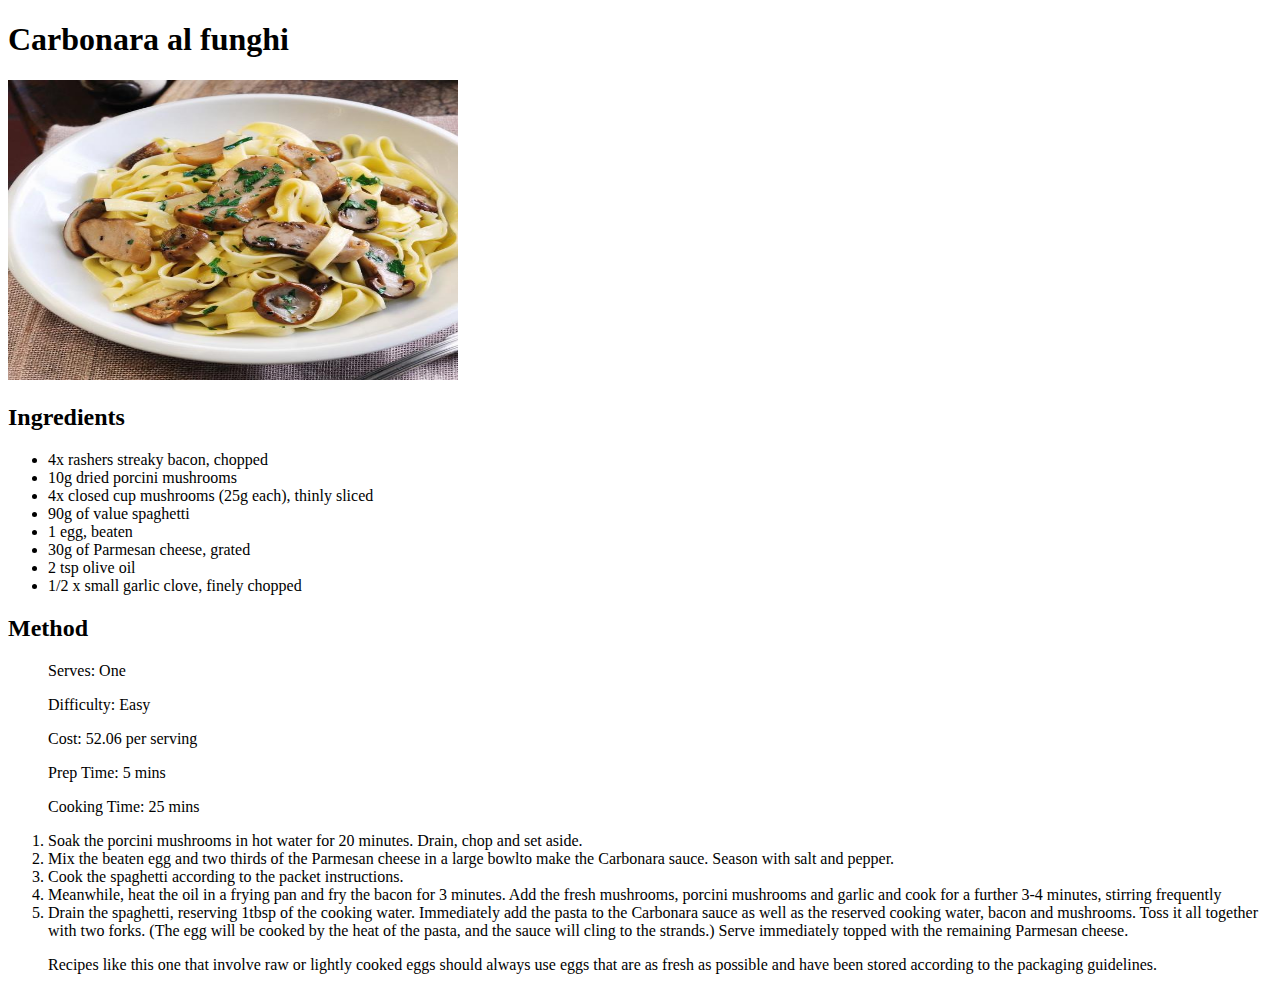
<file: LT2/carbonaraalfunghi.html>
<!DOCTYPE html>
<html>
	<head>
		<title> Carbonara al funghi </title>
	</head>
	<body>
		<h1> Carbonara al funghi </h1>
		<p> <img src="carbonaraalfunghi.jpg" alt="Carbonara al funghi" width="450" height="300"> </p>
		<h2> Ingredients </h2>
		<ul>
			<li> 4x rashers streaky bacon, chopped </li>
			<li> 10g dried porcini mushrooms </li>
			<li> 4x closed cup mushrooms (25g each), thinly sliced </li>
			<li> 90g of value spaghetti </li>
			<li> 1 egg, beaten </li>
			<li> 30g of Parmesan cheese, grated </li>
			<li> 2 tsp olive oil </li>
			<li> 1/2 x small garlic clove, finely chopped </li>
		</ul>
		<h2> Method </h2>
		<ol>
			<p> Serves: One </p>
			<p>	Difficulty: Easy </p>
			<p>	Cost: 52.06 per serving </p>
			<p>	Prep Time: 5 mins </p>
			<p>	Cooking Time: 25 mins </p>
			<li> Soak the porcini mushrooms in hot water for 20 minutes. Drain, chop and set aside. </li>
			<li> Mix the beaten egg and two thirds of the Parmesan cheese in a large bowlto make the Carbonara sauce. Season with salt and pepper. </li>
			<li> Cook the spaghetti according to the packet instructions. </li>
			<li> Meanwhile, heat the oil in a frying pan and fry the bacon for 3 minutes. Add the fresh mushrooms, porcini mushrooms and garlic and cook for a further 3-4 minutes, stirring frequently </li>
			<li> Drain the spaghetti, reserving 1tbsp of the cooking water. Immediately add the pasta to the Carbonara sauce as well as the reserved cooking water, bacon and mushrooms. Toss it all together with two forks. (The egg will be cooked by the heat of the pasta, and the sauce will cling to the strands.) Serve immediately topped with the remaining Parmesan cheese. </li>
			<p> Recipes like this one that involve raw or lightly cooked eggs should always use eggs that are as fresh as possible and have been stored according to the packaging guidelines. </p>
		</ol>
	</body>
</html>
</file>
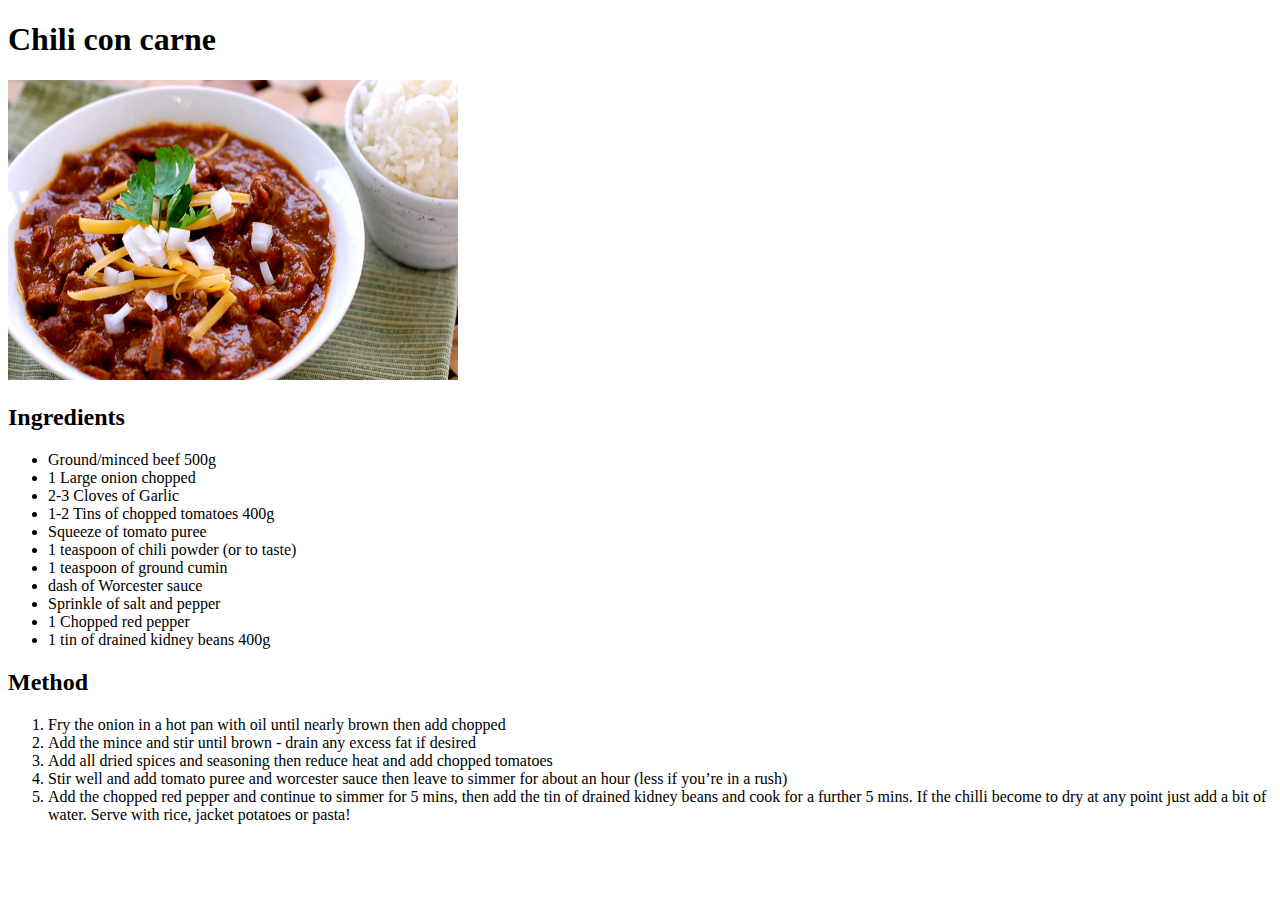
<file: LT2/chiliconcarne.html>
<!DOCTYPE html>
<html>
	<head>
		<title> Chili con carne </title>
	</head>
	<body>
		<h1> Chili con carne </h1>
		<p> <img src="chiliconcarne.png" alt="Chili con carne" width="450" height="300"> </p>
		<h2> Ingredients </h2>
		<ul>
			<li> Ground/minced beef 500g </li>
			<li> 1 Large onion chopped </li>
			<li> 2-3 Cloves of Garlic </li>
			<li> 1-2 Tins of chopped tomatoes 400g </li>
			<li> Squeeze of tomato puree </li>
			<li> 1 teaspoon of chili powder (or to taste) </li>
			<li> 1 teaspoon of ground cumin </li>
			<li> dash of Worcester sauce </li>
			<li> Sprinkle of salt and pepper </li>
			<li> 1 Chopped red pepper </li>
			<li> 1 tin of drained kidney beans 400g </li>
		</ul>
		<h2> Method </h2>
		<ol>
			<li> Fry the onion in a hot pan with oil until nearly brown then add chopped </li>
			<li> Add the mince and stir until brown - drain any excess fat if desired </li>
			<li> Add all dried spices and seasoning then reduce heat and add chopped tomatoes </li>
			<li> Stir well and add tomato puree and worcester sauce then leave to simmer for about an hour (less if you’re in a rush) </li>
			<li> Add the chopped red pepper and continue to simmer for 5 mins, then add the tin of drained kidney beans and cook for a further 5 mins. If the chilli become to dry at any point just add a bit of water. Serve with rice, jacket potatoes or pasta! </li>
		</ol>
	</body>
</html>
</file>
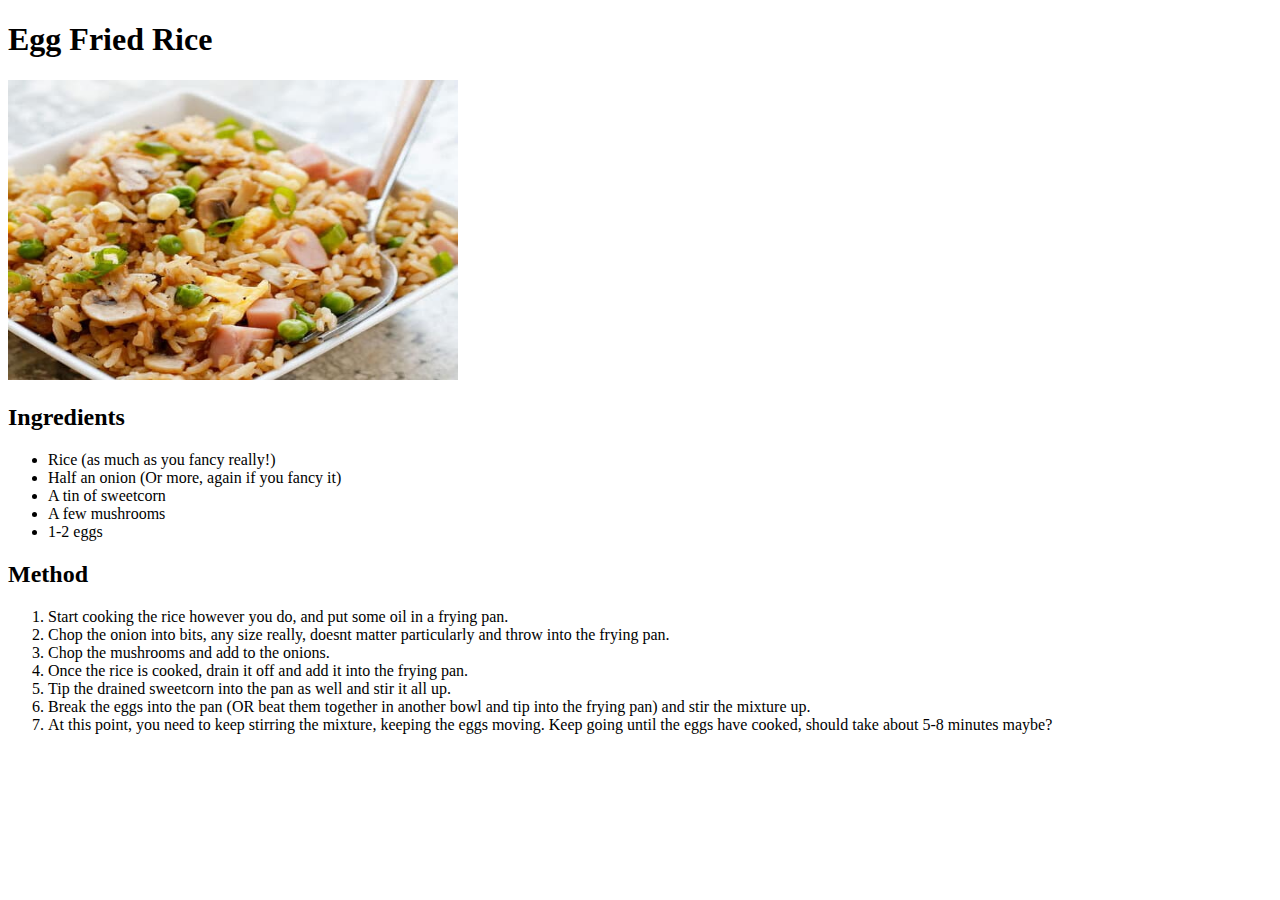
<file: LT2/eggfriedrice.html>
<!DOCTYPE html>
<html>
	<head>
		<title> Egg Fried Rice </title>
	</head>
	<body>
		<h1> Egg Fried Rice </h1>
		<p> <img src="eggfriedrice.jpg" alt="Egg Fried Rice" width="450" height="300"> </p>
		<h2> Ingredients </h2>
		<ul>
			<li> Rice (as much as you fancy really!) </li>
			<li> Half an onion (Or more, again if you fancy it) </li>
			<li> A tin of sweetcorn </li>
			<li> A few mushrooms </li>
			<li> 1-2 eggs </li>
		</ul>
		<h2> Method </h2>
		<ol>
			<li> Start cooking the rice however you do, and put some oil in a frying pan. </li>
			<li> Chop the onion into bits, any size really, doesnt matter particularly and throw into the frying pan. </li>
			<li> Chop the mushrooms and add to the onions. </li>
			<li> Once the rice is cooked, drain it off and add it into the frying pan. </li>
			<li> Tip the drained sweetcorn into the pan as well and stir it all up. </li>
			<li> Break the eggs into the pan (OR beat them together in another bowl and tip into the frying pan) and stir the mixture up. </li>
			<li> At this point, you need to keep stirring the mixture, keeping the eggs moving. Keep going until the eggs have cooked, should take about 5-8 minutes maybe? </li>
		</ol>
	</body>
</html>
</file>
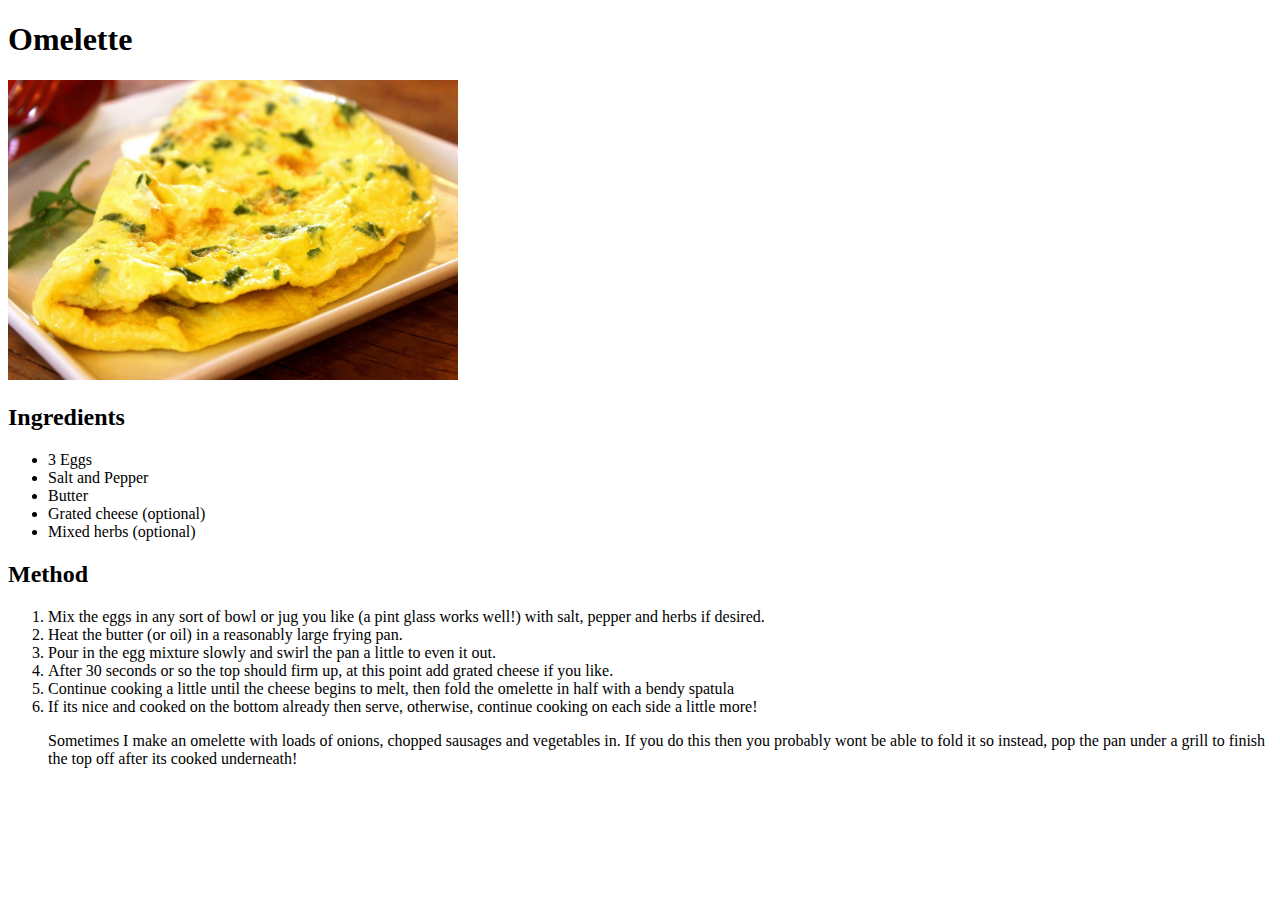
<file: LT2/omelette.html>
<!DOCTYPE html>
<html>
	<head>
		<title> Omelette </title>
	</head>
	<body>
		<h1> Omelette </h1>
		<p> <img src="omelette.jpg" alt="Omelette" width="450" height="300"> </p>
		<h2> Ingredients </h2>
		<ul>
			<li> 3 Eggs </li>
			<li> Salt and Pepper </li>
			<li> Butter </li>
			<li> Grated cheese (optional) </li>
			<li> Mixed herbs (optional) </li>
		</ul>
		<h2> Method </h2>
		<ol>
			<li> Mix the eggs in any sort of bowl or jug you like (a pint glass works well!) with salt, pepper and herbs if desired. </li>
			<li> Heat the butter (or oil) in a reasonably large frying pan. </li>
			<li> Pour in the egg mixture slowly and swirl the pan a little to even it out. </li>
			<li> After 30 seconds or so the top should firm up, at this point add grated cheese if you like. </li>
			<li> Continue cooking a little until the cheese begins to melt, then fold the omelette in half with a bendy spatula </li>
			<li> If its nice and cooked on the bottom already then serve, otherwise, continue cooking on each side a little more! </li>
			<p> Sometimes I make an omelette with loads of onions, chopped sausages and vegetables in. If you do this then you probably wont be able to fold it so instead, pop the pan under a grill to finish the top off after its cooked underneath! </p>
		</ol>
	</body>
</html>
</file>
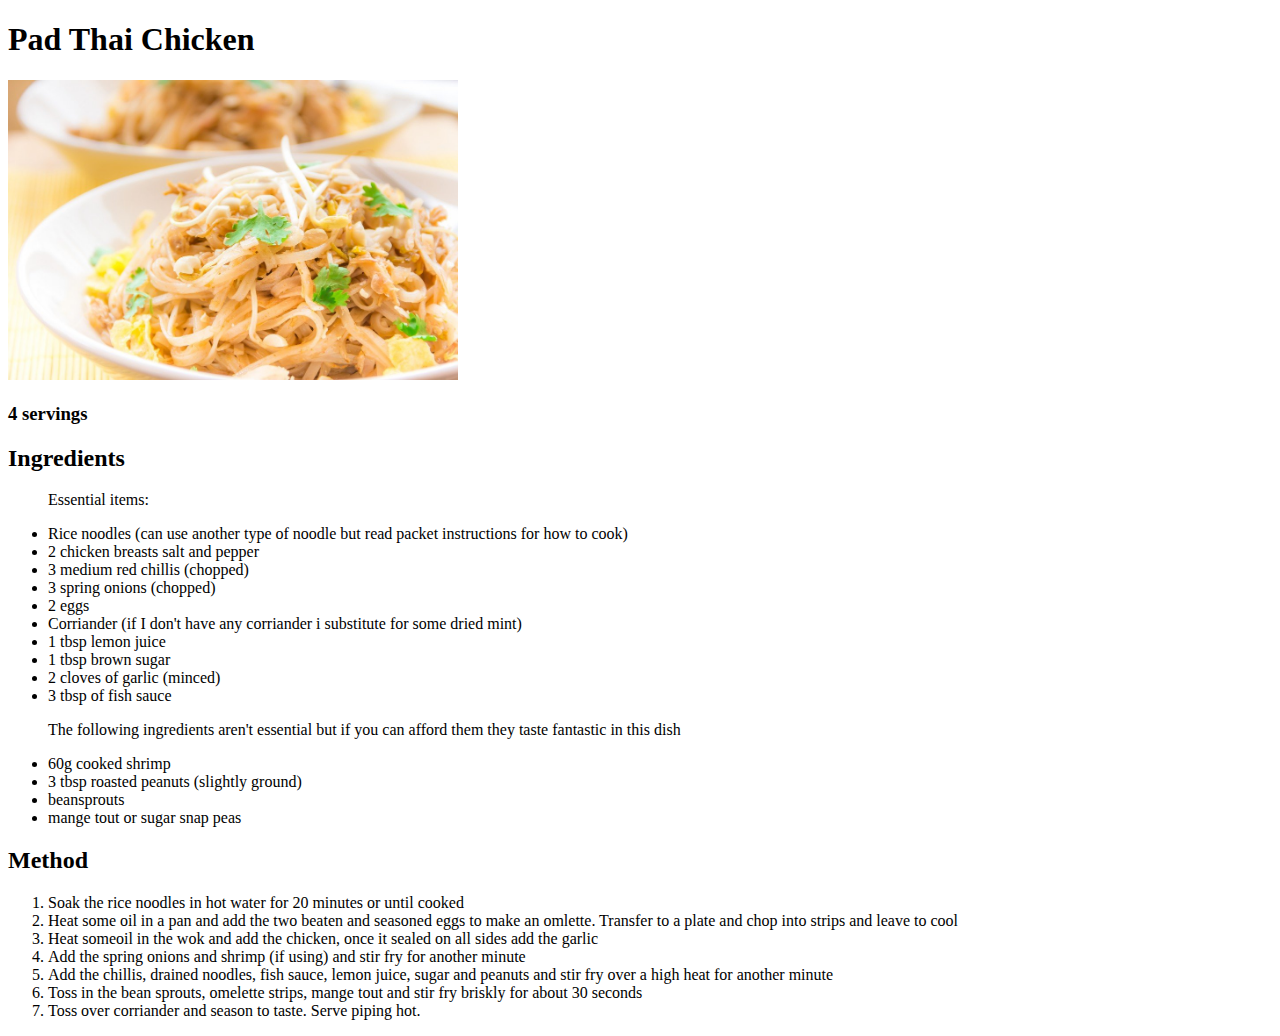
<file: LT2/padthaichicken.html>
<!DOCTYPE html>
<html>
	<head>
		<title> Pad Thai Chicken </title>
	</head>
	<body>
		<h1> Pad Thai Chicken </h1>
		<p> <img src="padthaichicken.jpg" alt="Pad Thai Chicken" width="450" height="300"> </p>
		<h3> 4 servings </h3>
		<h2> Ingredients </h2>
		<ul>
			<p> Essential items:
			<li> Rice noodles	 (can use another type of noodle but read packet instructions for how to cook) </li>
			<li> 2 chicken breasts salt and pepper </li>
			<li> 3 medium red chillis (chopped) </li>
			<li> 3 spring onions (chopped) </li>
			<li> 2 eggs </li>
			<li> Corriander (if I don't have any corriander i substitute for some dried mint) </li>
			<li> 1 tbsp	lemon juice </li>
			<li> 1 tbsp brown sugar </li>
			<li> 2 cloves of garlic	(minced) </li>
			<li> 3 tbsp of fish	sauce </li>
			<p> The following ingredients aren't essential but if you can afford them they taste fantastic in this dish 
			<li> 60g cooked shrimp </li>
			<li> 3 tbsp roasted peanuts (slightly ground) </li>
			<li> beansprouts </li>
			<li> mange tout or sugar snap peas </li>
		</ul>
		<h2> Method </h2>
		<ol>
			<li> Soak the rice noodles in hot water for 20 minutes or until cooked </li>
			<li> Heat some oil in a pan and add the two beaten and seasoned eggs to make an omlette. Transfer to a plate and chop into strips and leave to cool </li>
			<li> Heat someoil in the wok and add the chicken, once it sealed on all sides add the garlic </li>
			<li> Add the spring onions and shrimp (if using) and stir fry for another minute </li>
			<li> Add the chillis, drained noodles, fish sauce, lemon juice, sugar and peanuts and stir fry over a high heat for another minute </li>
			<li> Toss in the bean sprouts, omelette strips, mange tout and stir fry briskly for about 30 seconds </li>
			<li> Toss over corriander and season to taste. Serve piping hot. </li>
		</ol>
	</body>
</html>
</file>
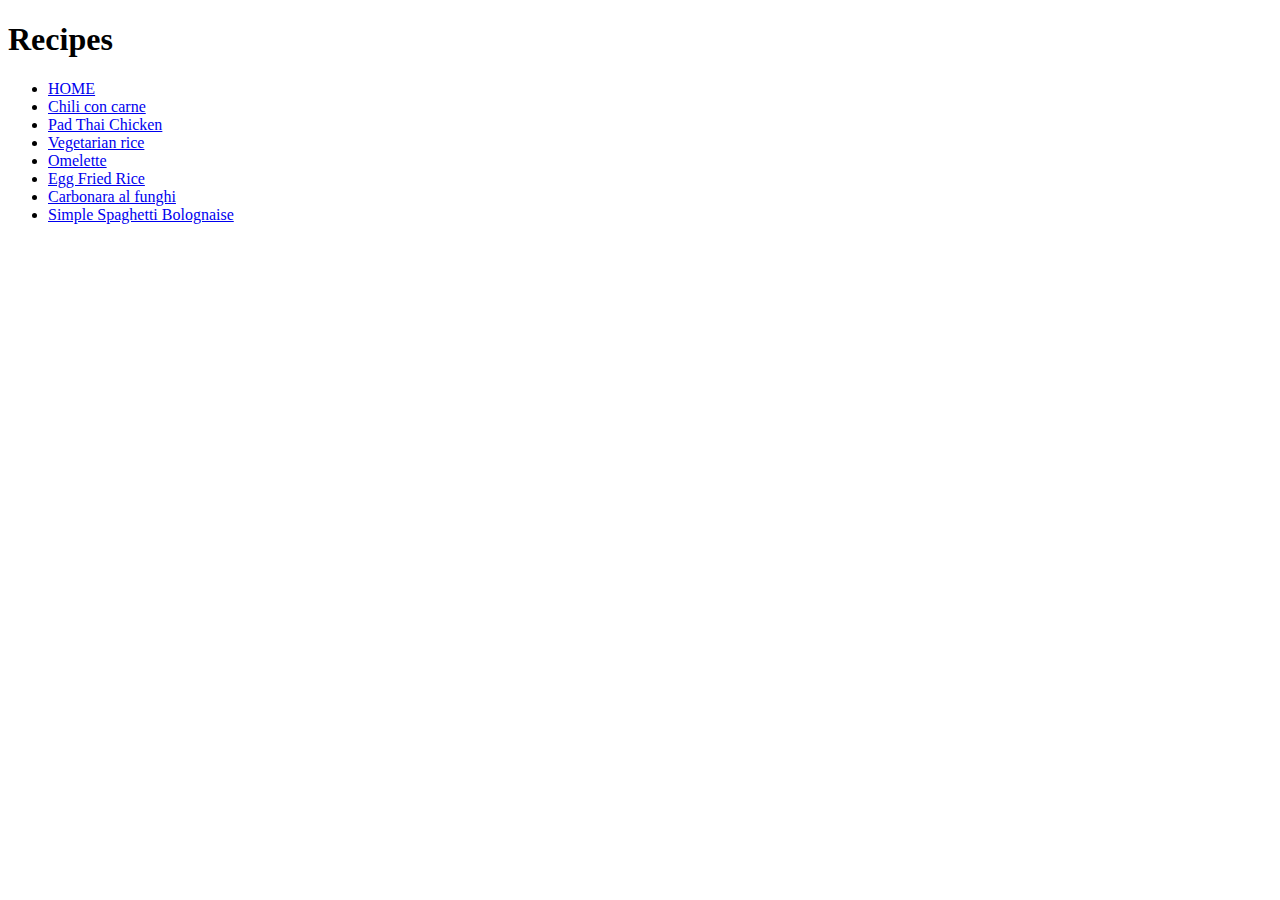
<file: LT2/recipes.html>
<!DOCTYPE html>
<html>
	<head> 
		<title> Recipes </title>
	</head>
	<body>
		<h1> Recipes </h1>
		<ul>
			<li><a href="recipes.html">HOME</a> </li>
			<li><a href="chiliconcarne.html"> Chili con carne </a></li>
			<li><a href="padthaichicken.html"> Pad Thai Chicken </li>
			<li><a href="vegetarianrice.html"> Vegetarian rice </li>
			<li><a href="omelette.html"> Omelette </li>
			<li><a href="eggfriedrice.html"> Egg Fried Rice </li>
			<li><a href="carbonaraalfunghi.html"> Carbonara al funghi </li>
			<li><a href="simplespaghettibolognaise.html"> Simple Spaghetti Bolognaise </li>
		<ul>
	</body>
</html>
</file>
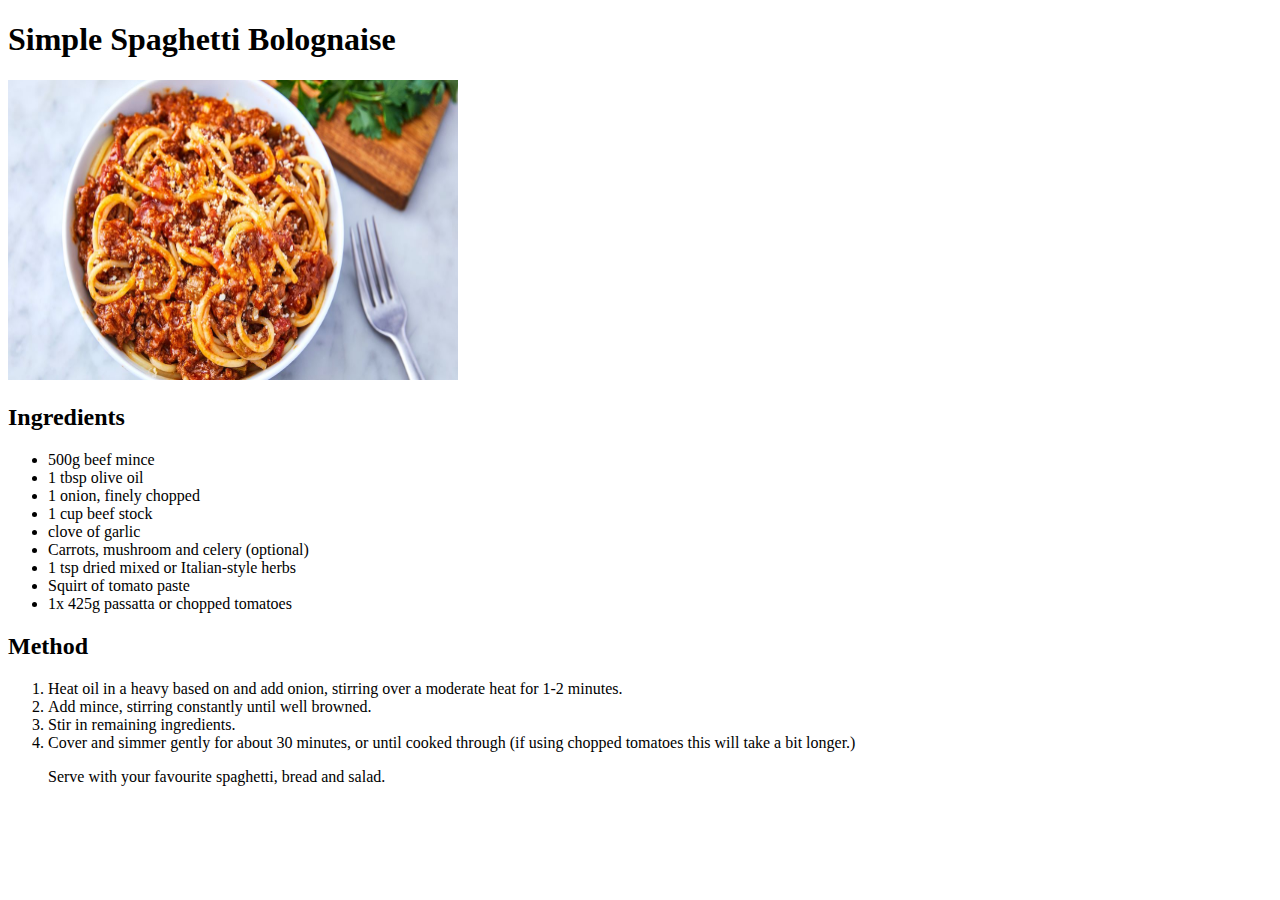
<file: LT2/simplespaghettibolognaise.html>
<!DOCTYPE html>
<html>
	<head>
		<title> Simple Spaghetti Bolognaise </title>
	</head>
	<body>
		<h1> Simple Spaghetti Bolognaise </h1>
		<p> <img src="simplespaghettibolognaise.jpg" alt="Simple Spaghetti Bolognaise" width="450" height="300"> </p>
		<h2> Ingredients </h2>
		<ul>
			<li> 500g beef mince </li>
			<li> 1 tbsp olive oil </li>
			<li> 1 onion, finely chopped </li>
			<li> 1 cup beef stock </li>
			<li> clove of garlic </li>
			<li> Carrots, mushroom and celery (optional) </li>
			<li> 1 tsp dried mixed or Italian-style herbs </li>
			<li> Squirt of tomato paste </li>
			<li> 1x 425g passatta or chopped tomatoes </li>
		</ul>
		<h2> Method </h2>
		<ol>
			<li> Heat oil in a heavy based on and add onion, stirring over a moderate heat for 1-2 minutes. </li>
			<li> Add mince, stirring constantly until well browned. </li>
			<li> Stir in remaining ingredients. </li>
			<li> Cover and simmer gently for about 30 minutes, or until cooked through (if using chopped tomatoes this will take a bit longer.) </li>
			<p> Serve with your favourite spaghetti, bread and salad. </p>
		</ol>
	</body>
</html>
</file>
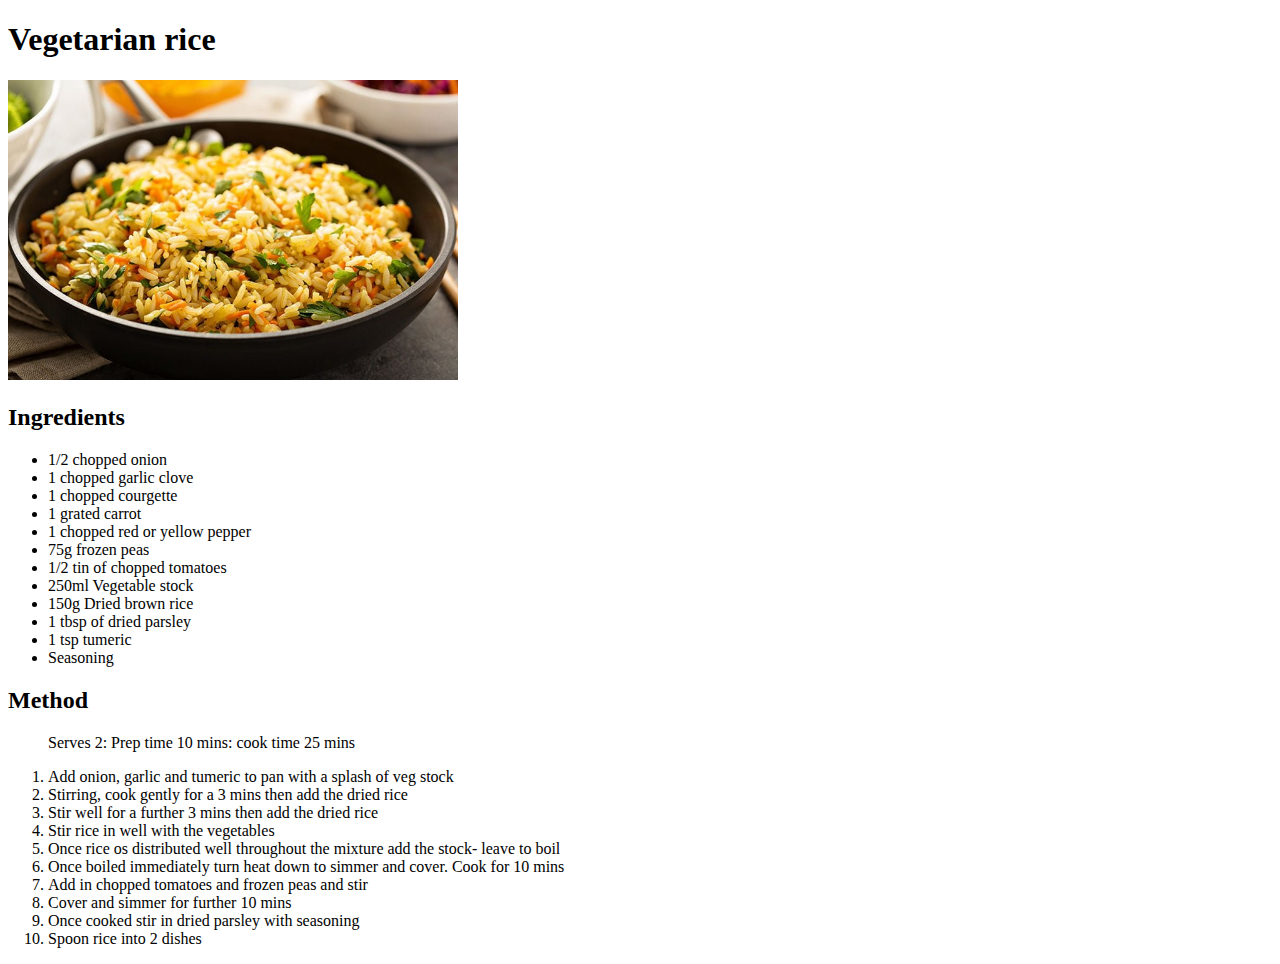
<file: LT2/vegetarianrice.html>
<!DOCTYPE html>
<html>
	<head>
		<title> Vegetarian rice </title>
	</head>
	<body>
		<h1> Vegetarian rice </h1>
		<p> <img src="vegetarianrice.jpg" alt="Vegetarian rice" width="450" height="300"> </p>
		<h2> Ingredients </h2>
		<ul>
			<li> 1/2 chopped onion </li>
			<li> 1 chopped garlic clove </li>
			<li> 1 chopped courgette </li>
			<li> 1 grated carrot </li>
			<li> 1 chopped red or yellow pepper </li>
			<li> 75g frozen peas </li>
			<li> 1/2 tin of chopped tomatoes </li>
			<li> 250ml Vegetable stock </li>
			<li> 150g Dried brown rice </li>
			<li> 1 tbsp of dried parsley </li>
			<li> 1 tsp tumeric </li>
			<li> Seasoning </li>
		</ul>
		<h2> Method </h2>
		<ol>
			<p> Serves 2: Prep time 10 mins: cook time 25 mins </p>
			<li> Add onion, garlic and tumeric to pan with a splash of veg stock </li>
			<li> Stirring, cook gently for a 3 mins then add the dried rice </li>
			<li> Stir well for a further 3 mins then add the dried rice </li>
			<li> Stir rice in well with the vegetables </li>
			<li> Once rice os distributed well throughout the mixture add the stock- leave to boil </li>
			<li> Once boiled immediately turn heat down to simmer and cover. Cook for 10 mins </li>
			<li> Add in chopped tomatoes and frozen peas and stir </li>
			<li> Cover and simmer for further 10 mins </li>
			<li> Once cooked stir in dried parsley with seasoning </li>
			<li> Spoon rice into 2 dishes </li>
		</ol>
	</body>
</html>
</file>
<file: CLE1MT/CLE1.css>
h1{
	font-size: 70px;
	color: white;
	font-family: "Times New Roman";
	font-style: italic;
	text-align: center;
}
h2{
	font-size: 50px;
	color: lightgoldenrodyellow;
	font-family: "Times New Roman";
	font-style: italic;
	text-align: center;
}
h3{
	font-size: 30px;
	color: lightgoldenrodyellow;
	font-family: "Times New Roman";
	font-style: italic;
	text-align: center;
}
p{
	font-size: 20px;
	color: white;
	font-family: "Georgia";
	text-align: center;
	margin-right: 150px;
  	margin-left: 150px;
}
p{
	line-height: 2em;
}
header{
	height: 20vh;
}
ul{
	margin: auto;
  	width: 55%;
	light-style-type: none;
	margin-top: 40px;
}
ul li{
	display: inline-block;
}
ul li a{
	text-decoration: none;
	color: #fff;
	padding: 10px 40px;
	border: 1px solid transparent;
	transition: 0.6s ease;
}
ul li a:hover{
	background-color: #fff;
	color: #000;
}
ul li.active a{
	background-color: #fff;
	color: #000;
}
.main{
	max-width: 1200px;
	margin: auto;
}
.row {
  	display: flex;
  	flex-wrap: wrap;
  	padding: 0 4px;
}
.column {
  	flex: 50%;
  	padding: 0 4px;
}
.column img {
  	margin-top: 50px;
  	vertical-align: middle;
}
</file>
